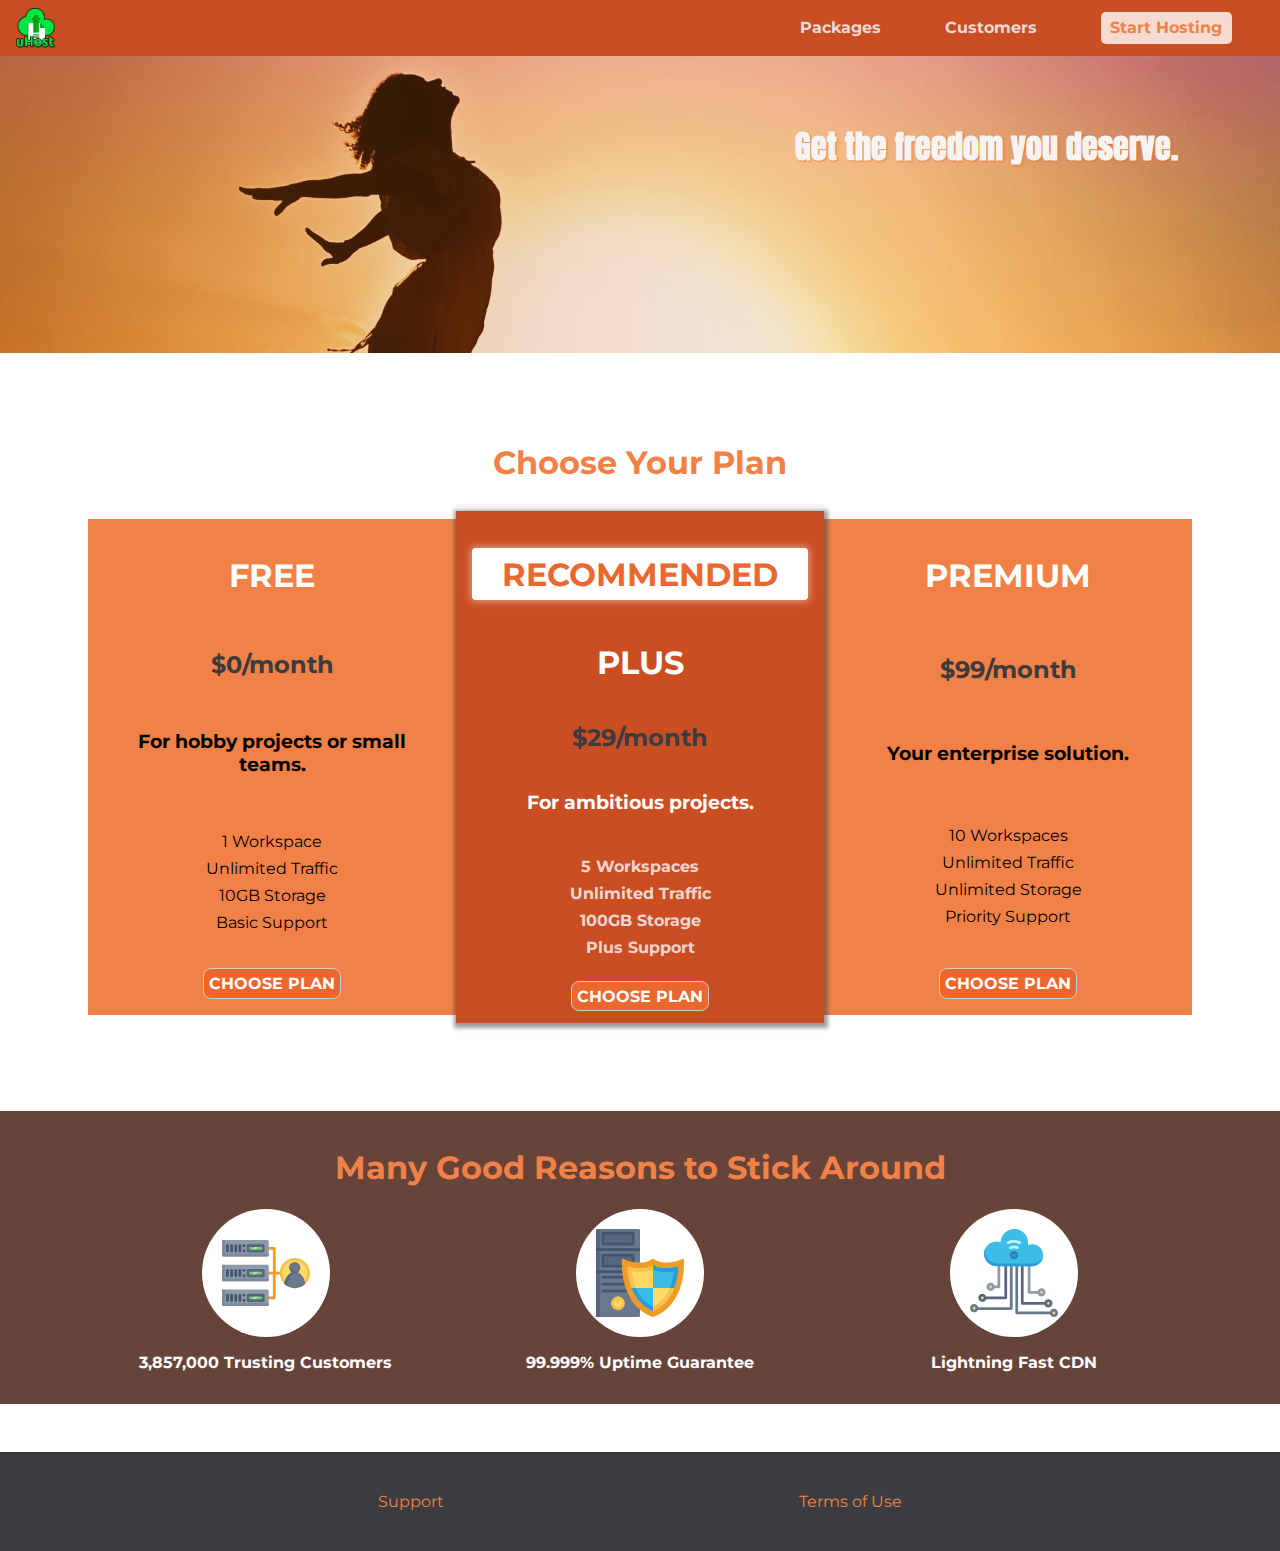
<file: index.html>
<!DOCTYPE html>
<html lang="en">
  <head>
    <meta charset="UTF-8" />
    <meta http-equiv="X-UA-Compatible" content="ie=edge" />
    <meta name="viewport" content="width=device-width, initial-scale=1.0" />
    <title>uHost</title>
    <link rel="shortcut icon" href="favicon.png" />
    <link rel="stylesheet" href="./shared.css" />
    <link rel="stylesheet" href="./main.css" />

    <link rel="preconnect" href="https://fonts.googleapis.com" />
    <link rel="preconnect" href="https://fonts.gstatic.com" crossorigin />
  </head>

  <body>
    <div class="backdrop"></div>
    <div class="modal">
      <h1 class="modal__title">Do you want to continue?</h1>
      <div class="modal__actions">
        <a href="start-hosting/index.html" class="modal__action">Yes!</a>
        <button class="modal__action modal__action--negative" type="button">
          No!
        </button>
      </div>
    </div>
    <header class="main-header">
      <div>
        <button class="toggle-button">
          <span class="toggle-button__bar"></span>
          <span class="toggle-button__bar"></span>
          <span class="toggle-button__bar"></span>
        </button>
        <a href="index.html" class="main-header__brand">
          <img src="./imgs/uhost-icon.png" alt="uhost logo" />
        </a>
      </div>
      <nav class="main-nav">
        <ul class="main-nav__items">
          <li class="main-nav__item">
            <a href="packages/index.html">Packages</a>
          </li>
          <li class="main-nav__item">
            <a href="customers/index.html">Customers</a>
          </li>
          <li class="main-nav__item main-nav__item--cta">
            <a href="start-hosting/index.html">Start Hosting</a>
          </li>
        </ul>
      </nav>
    </header>
    <!-- sidebar navigation -->
    <nav class="mobile-nav">
      <ul class="mobile-nav__items">
        <li class="mobile-nav__item">
          <a href="packages/index.html">Packages</a>
        </li>
        <li class="mobile-nav__item">
          <a href="customers/index.html">Customers</a>
        </li>
        <li class="mobile-nav__item mobile-nav__item--cta">
          <a href="start-hosting/index.html">Start Hosting</a>
        </li>
      </ul>
    </nav>
    <main>
      <section id="product-overview">
        <h1>Get the freedom you deserve.</h1>
      </section>
      <section id="plans">
        <h1 class="section-title">Choose Your Plan</h1>
        <div class="plan__list">
          <article class="plan">
            <h1 class="plan__title">FREE</h1>
            <h2 class="plan__price">$0/month</h2>
            <h3>For hobby projects or small teams.</h3>
            <ul class="plan__features">
              <li class="plan__feature">1 Workspace</li>
              <li class="plan__feature">Unlimited Traffic</li>
              <li class="plan__feature">10GB Storage</li>
              <li class="plan__feature">Basic Support</li>
            </ul>
            <div>
              <button class="button">CHOOSE PLAN</button>
            </div>
          </article>
          <article class="plan plan--highlighted">
            <h1 class="plan__annotation">RECOMMENDED</h1>
            <h1 class="plan__title">PLUS</h1>
            <h2 class="plan__price">$29/month</h2>
            <h3>For ambitious projects.</h3>
            <ul class="plan__features">
              <li class="plan__feature">5 Workspaces</li>
              <li class="plan__feature">Unlimited Traffic</li>
              <li class="plan__feature">100GB Storage</li>
              <li class="plan__feature">Plus Support</li>
            </ul>
            <div>
              <button class="button">CHOOSE PLAN</button>
            </div>
          </article>
          <article class="plan">
            <h1 class="plan__title">PREMIUM</h1>
            <h2 class="plan__price">$99/month</h2>
            <h3>Your enterprise solution.</h3>
            <ul class="plan__features">
              <li class="plan__feature">10 Workspaces</li>
              <li class="plan__feature">Unlimited Traffic</li>
              <li class="plan__feature">Unlimited Storage</li>
              <li class="plan__feature">Priority Support</li>
            </ul>
            <div>
              <button class="button">CHOOSE PLAN</button>
            </div>
          </article>
        </div>
      </section>
      <section id="key-features">
        <h1 class="section-title">Many Good Reasons to Stick Around</h1>
        <ul class="key-features__list">
          <li class="key-feature">
            <div class="key-feature__image">
              <svg viewBox="0 0 512 512">
                <path
                  style="fill: #f09b24"
                  d="M344,248h-32V112c0-4.418-3.582-8-8-8h-40c-4.418,0-8,3.582-8,8s3.582,8,8,8h32v128h-32  c-4.418,0-8,3.582-8,8s3.582,8,8,8h32v128h-32c-4.418,0-8,3.582-8,8s3.582,8,8,8h40c4.418,0,8-3.582,8-8V264h32c4.418,0,8-3.582,8-8  S348.418,248,344,248z"
                />
                <path
                  style="fill: #8e9aa9"
                  d="M264,64H8c-4.418,0-8,3.582-8,8v80c0,4.418,3.582,8,8,8h256c4.418,0,8-3.582,8-8V72  C272,67.582,268.418,64,264,64z"
                />
                <path
                  style="fill: #7c899b"
                  d="M24,144c-4.418,0-8-3.582-8-8V64H8c-4.418,0-8,3.582-8,8v80c0,4.418,3.582,8,8,8h256  c4.418,0,8-3.582,8-8v-8H24z"
                />
                <rect
                  x="152"
                  y="96"
                  style="fill: #b8e3a8"
                  width="88"
                  height="32"
                />
                <g>
                  <polygon
                    style="fill: #7ec97d"
                    points="152,96 152,128 166,128 198,96  "
                  />
                  <polygon
                    style="fill: #7ec97d"
                    points="220,96 188,128 240,128 240,96  "
                  />
                </g>
                <path
                  style="fill: #56677e"
                  d="M240,136h-88c-4.418,0-8-3.582-8-8V96c0-4.418,3.582-8,8-8h88c4.418,0,8,3.582,8,8v32  C248,132.418,244.418,136,240,136z M160,120h72v-16h-72V120z"
                />
                <g>
                  <path
                    style="fill: #435670"
                    d="M32,136c-4.418,0-8-3.582-8-8V96c0-4.418,3.582-8,8-8s8,3.582,8,8v32C40,132.418,36.418,136,32,136z   "
                  />
                  <path
                    style="fill: #435670"
                    d="M56,136c-4.418,0-8-3.582-8-8V96c0-4.418,3.582-8,8-8s8,3.582,8,8v32C64,132.418,60.418,136,56,136z   "
                  />
                  <path
                    style="fill: #435670"
                    d="M80,136c-4.418,0-8-3.582-8-8V96c0-4.418,3.582-8,8-8s8,3.582,8,8v32C88,132.418,84.418,136,80,136z   "
                  />
                  <path
                    style="fill: #435670"
                    d="M104,136c-4.418,0-8-3.582-8-8V96c0-4.418,3.582-8,8-8s8,3.582,8,8v32   C112,132.418,108.418,136,104,136z"
                  />
                  <path
                    style="fill: #435670"
                    d="M128,105c-4.418,0-8-3.582-8-8v-1c0-4.418,3.582-8,8-8s8,3.582,8,8v1   C136,101.418,132.418,105,128,105z"
                  />
                  <path
                    style="fill: #435670"
                    d="M128,136c-4.418,0-8-3.582-8-8v-1c0-4.418,3.582-8,8-8s8,3.582,8,8v1   C136,132.418,132.418,136,128,136z"
                  />
                </g>
                <path
                  style="fill: #8e9aa9"
                  d="M264,208H8c-4.418,0-8,3.582-8,8v80c0,4.418,3.582,8,8,8h256c4.418,0,8-3.582,8-8v-80  C272,211.582,268.418,208,264,208z"
                />
                <path
                  style="fill: #7c899b"
                  d="M24,288c-4.418,0-8-3.582-8-8v-72H8c-4.418,0-8,3.582-8,8v80c0,4.418,3.582,8,8,8h256  c4.418,0,8-3.582,8-8v-8H24z"
                />
                <rect
                  x="152"
                  y="240"
                  style="fill: #b8e3a8"
                  width="88"
                  height="32"
                />
                <g>
                  <polygon
                    style="fill: #7ec97d"
                    points="152,240 152,272 166,272 198,240  "
                  />
                  <polygon
                    style="fill: #7ec97d"
                    points="220,240 188,272 240,272 240,240  "
                  />
                </g>
                <path
                  style="fill: #56677e"
                  d="M240,280h-88c-4.418,0-8-3.582-8-8v-32c0-4.418,3.582-8,8-8h88c4.418,0,8,3.582,8,8v32  C248,276.418,244.418,280,240,280z M160,264h72v-16h-72V264z"
                />
                <g>
                  <path
                    style="fill: #435670"
                    d="M32,280c-4.418,0-8-3.582-8-8v-32c0-4.418,3.582-8,8-8s8,3.582,8,8v32C40,276.418,36.418,280,32,280   z"
                  />
                  <path
                    style="fill: #435670"
                    d="M56,280c-4.418,0-8-3.582-8-8v-32c0-4.418,3.582-8,8-8s8,3.582,8,8v32C64,276.418,60.418,280,56,280   z"
                  />
                  <path
                    style="fill: #435670"
                    d="M80,280c-4.418,0-8-3.582-8-8v-32c0-4.418,3.582-8,8-8s8,3.582,8,8v32C88,276.418,84.418,280,80,280   z"
                  />
                  <path
                    style="fill: #435670"
                    d="M104,280c-4.418,0-8-3.582-8-8v-32c0-4.418,3.582-8,8-8s8,3.582,8,8v32   C112,276.418,108.418,280,104,280z"
                  />
                  <path
                    style="fill: #435670"
                    d="M128,249c-4.418,0-8-3.582-8-8v-1c0-4.418,3.582-8,8-8s8,3.582,8,8v1   C136,245.418,132.418,249,128,249z"
                  />
                  <path
                    style="fill: #435670"
                    d="M128,280c-4.418,0-8-3.582-8-8v-1c0-4.418,3.582-8,8-8s8,3.582,8,8v1   C136,276.418,132.418,280,128,280z"
                  />
                </g>
                <path
                  style="fill: #8e9aa9"
                  d="M264,352H8c-4.418,0-8,3.582-8,8v80c0,4.418,3.582,8,8,8h256c4.418,0,8-3.582,8-8v-80  C272,355.582,268.418,352,264,352z"
                />
                <path
                  style="fill: #7c899b"
                  d="M24,432c-4.418,0-8-3.582-8-8v-72H8c-4.418,0-8,3.582-8,8v80c0,4.418,3.582,8,8,8h256  c4.418,0,8-3.582,8-8v-8H24z"
                />
                <rect
                  x="152"
                  y="384"
                  style="fill: #b8e3a8"
                  width="88"
                  height="32"
                />
                <g>
                  <polygon
                    style="fill: #7ec97d"
                    points="152,384 152,416 166,416 198,384  "
                  />
                  <polygon
                    style="fill: #7ec97d"
                    points="220,384 188,416 240,416 240,384  "
                  />
                </g>
                <path
                  style="fill: #56677e"
                  d="M240,424h-88c-4.418,0-8-3.582-8-8v-32c0-4.418,3.582-8,8-8h88c4.418,0,8,3.582,8,8v32  C248,420.418,244.418,424,240,424z M160,408h72v-16h-72V408z"
                />
                <g>
                  <path
                    style="fill: #435670"
                    d="M32,424c-4.418,0-8-3.582-8-8v-32c0-4.418,3.582-8,8-8s8,3.582,8,8v32C40,420.418,36.418,424,32,424   z"
                  />
                  <path
                    style="fill: #435670"
                    d="M56,424c-4.418,0-8-3.582-8-8v-32c0-4.418,3.582-8,8-8s8,3.582,8,8v32C64,420.418,60.418,424,56,424   z"
                  />
                  <path
                    style="fill: #435670"
                    d="M80,424c-4.418,0-8-3.582-8-8v-32c0-4.418,3.582-8,8-8s8,3.582,8,8v32C88,420.418,84.418,424,80,424   z"
                  />
                  <path
                    style="fill: #435670"
                    d="M104,424c-4.418,0-8-3.582-8-8v-32c0-4.418,3.582-8,8-8s8,3.582,8,8v32   C112,420.418,108.418,424,104,424z"
                  />
                  <path
                    style="fill: #435670"
                    d="M128,393c-4.418,0-8-3.582-8-8v-1c0-4.418,3.582-8,8-8s8,3.582,8,8v1   C136,389.418,132.418,393,128,393z"
                  />
                  <path
                    style="fill: #435670"
                    d="M128,424c-4.418,0-8-3.582-8-8v-1c0-4.418,3.582-8,8-8s8,3.582,8,8v1   C136,420.418,132.418,424,128,424z"
                  />
                </g>
                <path
                  style="fill: #f7c14d"
                  d="M424,168c-48.523,0-88,39.477-88,88s39.477,88,88,88s88-39.477,88-88S472.523,168,424,168z"
                />
                <path
                  style="fill: #ffdb66"
                  d="M424,184c-39.701,0-72,32.299-72,72s32.299,72,72,72s72-32.299,72-72S463.701,184,424,184z"
                />
                <path
                  style="fill: #69788d"
                  d="M484.893,314.16C476.393,274.588,451.922,248,424,248s-52.393,26.588-60.893,66.16  c-0.605,2.82,0.354,5.749,2.511,7.664C381.731,336.124,402.465,344,424,344s42.269-7.876,58.381-22.176  C484.539,319.909,485.498,316.98,484.893,314.16z"
                />
                <path
                  style="fill: #56677e"
                  d="M434.053,249.171C430.768,248.403,427.411,248,424,248c-27.922,0-52.393,26.588-60.893,66.16  c-0.605,2.82,0.354,5.749,2.511,7.664c3.383,3.002,6.979,5.703,10.734,8.125C384.904,286.243,407.373,255.378,434.053,249.171z"
                />
                <path
                  style="fill: #69788d"
                  d="M424,192c-17.645,0-32,14.355-32,32s14.355,32,32,32s32-14.355,32-32S441.645,192,424,192z"
                />
                <path
                  style="fill: #56677e"
                  d="M432,248c-17.645,0-32-14.355-32-32c0-6.783,2.128-13.076,5.742-18.258  C397.444,203.53,392,213.138,392,224c0,17.645,14.355,32,32,32c10.862,0,20.471-5.444,26.258-13.742  C445.076,245.872,438.783,248,432,248z"
                />
              </svg>
            </div>
            <p class="key-feature__description">3,857,000 Trusting Customers</p>
          </li>
          <li class="key-feature">
            <div class="key-feature__image">
              <svg viewBox="0 0 512 512">
                <path
                  style="fill: #69788d"
                  d="M248,0H8C3.582,0,0,3.582,0,8v496c0,4.418,3.582,8,8,8h240c4.418,0,8-3.582,8-8V8  C256,3.582,252.418,0,248,0z"
                />
                <path
                  style="fill: #56677e"
                  d="M24,504V8c0-4.418,3.582-8,8-8H8C3.582,0,0,3.582,0,8v496c0,4.418,3.582,8,8,8h24  C27.582,512,24,508.418,24,504z"
                />
                <g>
                  <rect
                    x="0"
                    y="112"
                    style="fill: #435670"
                    width="256"
                    height="16"
                  />
                  <rect
                    x="0"
                    y="240"
                    style="fill: #435670"
                    width="256"
                    height="16"
                  />
                </g>
                <path
                  style="fill: #f7c14d"
                  d="M128,392c-22.056,0-40,17.944-40,40s17.944,40,40,40s40-17.944,40-40S150.056,392,128,392z"
                />
                <path
                  style="fill: #ffdb66"
                  d="M128,408c-13.233,0-24,10.767-24,24s10.767,24,24,24s24-10.767,24-24S141.233,408,128,408z"
                />
                <path
                  style="fill: #f7c14d"
                  d="M128,392c-2.739,0-5.414,0.278-8,0.805V424c0,4.418,3.582,8,8,8c4.418,0,8-3.582,8-8v-31.195  C133.414,392.278,130.739,392,128,392z"
                />
                <g>
                  <path
                    style="fill: #435670"
                    d="M216,288H40c-4.418,0-8-3.582-8-8s3.582-8,8-8h176c4.418,0,8,3.582,8,8S220.418,288,216,288z"
                  />
                  <path
                    style="fill: #435670"
                    d="M216,328H40c-4.418,0-8-3.582-8-8s3.582-8,8-8h176c4.418,0,8,3.582,8,8S220.418,328,216,328z"
                  />
                  <path
                    style="fill: #435670"
                    d="M216,368H40c-4.418,0-8-3.582-8-8s3.582-8,8-8h176c4.418,0,8,3.582,8,8S220.418,368,216,368z"
                  />
                  <path
                    style="fill: #435670"
                    d="M216,16H40c-4.418,0-8,3.582-8,8v64c0,4.418,3.582,8,8,8h176c4.418,0,8-3.582,8-8V24   C224,19.582,220.418,16,216,16z"
                  />
                </g>
                <rect
                  x="48"
                  y="32"
                  style="fill: #56677e"
                  width="160"
                  height="48"
                />
                <path
                  style="fill: #435670"
                  d="M216,144H40c-4.418,0-8,3.582-8,8v64c0,4.418,3.582,8,8,8h176c4.418,0,8-3.582,8-8v-64  C224,147.582,220.418,144,216,144z"
                />
                <rect
                  x="48"
                  y="160"
                  style="fill: #56677e"
                  width="160"
                  height="48"
                />
                <path
                  style="fill: #f09b24"
                  d="M511.747,180.237c-0.194-6.537-8.107-10.107-13.135-5.894c-5.6,4.693-42.904,21.282-98.514,21.282  c-33.45,0-64.625-20.999-64.929-21.206c-2.9-1.991-6.764-1.85-9.512,0.346c-2.677,2.135-27.201,20.86-63.793,20.86  c-55.607,0-92.914-16.589-98.515-21.282c-5.028-4.211-12.941-0.645-13.135,5.894c-1.634,54.834,4.655,105.941,18.693,151.903  c12.096,39.604,29.759,74.047,52.497,102.373c27.538,34.304,62.743,59.882,104.66,76.045c3.069,1.918,6.757,1.921,9.83,0  c41.917-16.163,77.122-41.741,104.66-76.045c22.738-28.326,40.401-62.77,52.497-102.373  C507.092,286.179,513.381,235.071,511.747,180.237z"
                />
                <path
                  style="fill: #f7c14d"
                  d="M476.21,221.226c-1.953-1.631-4.568-2.235-7.036-1.628c-21.686,5.327-44.926,8.028-69.075,8.028  c-25.926,0-49.633-8.975-64.955-16.504c-2.307-1.134-5.016-1.091-7.284,0.116c-14.059,7.477-36.919,16.388-65.994,16.388  c-24.153,0-47.394-2.701-69.075-8.028c-5.155-1.268-10.221,2.966-9.894,8.261c2.077,33.693,7.668,65.635,16.616,94.935  c22.774,74.565,66.139,126.334,128.888,153.868c2.032,0.891,4.397,0.891,6.43,0c61.777-27.107,104.716-78.876,127.62-153.868  c8.948-29.3,14.539-61.241,16.616-94.935C479.224,225.319,478.163,222.856,476.21,221.226z"
                />
                <path
                  style="fill: #ffdb66"
                  d="M331.609,451.727c-52.604-25.289-89.304-70.987-109.144-135.944  c-6.532-21.39-11.162-44.336-13.82-68.447c17.133,2.852,34.952,4.291,53.22,4.291c29.394,0,53.376-7.793,69.978-15.561  c17.44,7.736,41.656,15.561,68.256,15.561c18.267,0,36.085-1.439,53.219-4.291c-2.659,24.112-7.288,47.06-13.82,68.448  C419.545,381.108,383.27,426.805,331.609,451.727z"
                />
                <g>
                  <path
                    style="fill: #2c9dd4"
                    d="M479.066,227.858c0.157-2.539-0.903-5.002-2.856-6.633s-4.568-2.235-7.036-1.628   c-21.686,5.327-44.926,8.028-69.075,8.028c-25.926,0-49.633-8.975-64.955-16.504c-1.057-0.52-2.2-0.78-3.345-0.806l-0.072,133.351   h123.601c2.556-6.746,4.933-13.702,7.123-20.874C471.398,293.493,476.989,261.552,479.066,227.858z"
                  />
                  <path
                    style="fill: #2c9dd4"
                    d="M206.658,343.667c24.153,63.42,65.028,108.108,121.743,132.995c1.031,0.452,2.147,0.673,3.263,0.666   l0.063-133.661H206.658z"
                  />
                </g>
                <g>
                  <path
                    style="fill: #3cbde8"
                    d="M439.497,315.783c6.532-21.389,11.161-44.336,13.82-68.448c-17.134,2.852-34.952,4.291-53.219,4.291   c-26.6,0-50.815-7.824-68.256-15.561l-0.116,107.601h97.758C433.179,334.807,436.524,325.518,439.497,315.783z"
                  />
                  <path
                    style="fill: #3cbde8"
                    d="M232.523,343.667c21.144,50.298,54.363,86.56,99.087,108.06l0.117-108.06H232.523z"
                  />
                </g>
              </svg>
            </div>
            <p class="key-feature__description">99.999% Uptime Guarantee</p>
          </li>
          <li class="key-feature">
            <div class="key-feature__image">
              <svg viewBox="0 0 512 512">
                <path
                  style="fill: #8e9aa9"
                  d="M168,200c-4.418,0-8,3.582-8,8v120h-17.376c-3.302-9.311-12.194-16-22.624-16  c-13.234,0-24,10.767-24,24s10.766,24,24,24c10.429,0,19.321-6.689,22.624-16H168c4.418,0,8-3.582,8-8V208  C176,203.582,172.418,200,168,200z"
                />
                <path
                  style="fill: #ffdb66"
                  d="M120,328c-4.411,0-8,3.589-8,8s3.589,8,8,8s8-3.589,8-8S124.411,328,120,328z"
                />
                <path
                  style="fill: #56677e"
                  d="M208,200c-4.418,0-8,3.582-8,8v184H94.624C91.322,382.689,82.43,376,72,376  c-13.234,0-24,10.767-24,24s10.766,24,24,24c10.429,0,19.321-6.689,22.624-16H208c4.418,0,8-3.582,8-8V208  C216,203.582,212.418,200,208,200z"
                />
                <path
                  style="fill: #ffdb66"
                  d="M72,392c-4.411,0-8,3.589-8,8s3.589,8,8,8s8-3.589,8-8S76.411,392,72,392z"
                />
                <path
                  style="fill: #69788d"
                  d="M240,208c-4.418,0-8,3.582-8,8v239H47.24c-2.671-10.34-12.078-18-23.24-18c-13.234,0-24,10.767-24,24  s10.766,24,24,24c9.666,0,18.009-5.747,21.809-14H240c4.418,0,8-3.582,8-8V216C248,211.582,244.418,208,240,208z"
                />
                <path
                  style="fill: #ffdb66"
                  d="M24,453c-4.411,0-8,3.589-8,8s3.589,8,8,8s8-3.589,8-8S28.411,453,24,453z"
                />
                <path
                  style="fill: #69788d"
                  d="M488,464c-10.429,0-19.321,6.689-22.624,16H280V208c0-4.418-3.582-8-8-8s-8,3.582-8,8v280  c0,4.418,3.582,8,8,8h193.376c3.302,9.311,12.194,16,22.624,16c13.234,0,24-10.767,24-24S501.234,464,488,464z"
                />
                <path
                  style="fill: #ffdb66"
                  d="M488,480c-4.411,0-8,3.589-8,8s3.589,8,8,8s8-3.589,8-8S492.411,480,488,480z"
                />
                <path
                  style="fill: #56677e"
                  d="M456,408c-10.429,0-19.321,6.689-22.624,16H312V208c0-4.418-3.582-8-8-8s-8,3.582-8,8v224  c0,4.418,3.582,8,8,8h129.376c3.302,9.311,12.194,16,22.624,16c13.234,0,24-10.767,24-24S469.234,408,456,408z"
                />
                <path
                  style="fill: #ffdb66"
                  d="M456,424c-4.411,0-8,3.589-8,8s3.589,8,8,8s8-3.589,8-8S460.411,424,456,424z"
                />
                <path
                  style="fill: #8e9aa9"
                  d="M416,344c-10.429,0-19.321,6.689-22.624,16H352V208c0-4.418-3.582-8-8-8s-8,3.582-8,8v160  c0,4.418,3.582,8,8,8h49.376c3.302,9.311,12.194,16,22.624,16c13.234,0,24-10.767,24-24S429.234,344,416,344z"
                />
                <path
                  style="fill: #ffdb66"
                  d="M416,360c-4.411,0-8,3.589-8,8s3.589,8,8,8s8-3.589,8-8S420.411,360,416,360z"
                />
                <path
                  style="fill: #3cbde8"
                  d="M362,88c-8.741,0-17.231,1.751-25.06,5.085C337.646,88.797,338,84.43,338,80  c0-44.112-35.888-80-80-80c-42.823,0-77.895,33.816-79.909,76.149C170.393,73.415,162.244,72,154,72c-39.701,0-72,32.299-72,72  s32.299,72,72,72h208c35.29,0,64-28.71,64-64S397.29,88,362,88z"
                />
                <path
                  style="fill: #2c9dd4"
                  d="M368,200H160c-39.701,0-72-32.299-72-72c0-5.863,0.721-11.559,2.05-17.019  C84.918,120.88,82,132.102,82,144c0,39.701,32.299,72,72,72h208c30.389,0,55.88-21.296,62.379-49.743  C413.565,186.327,392.352,200,368,200z"
                />
                <path
                  style="fill: #2a7db5"
                  d="M256,128c-13.234,0-24,10.767-24,24s10.766,24,24,24c13.233,0,24-10.767,24-24S269.233,128,256,128z"
                />
                <path
                  style="fill: #2c9dd4"
                  d="M256,144c-4.411,0-8,3.589-8,8s3.589,8,8,8c4.411,0,8-3.589,8-8S260.411,144,256,144z"
                />
                <g>
                  <path
                    style="fill: #c5f1fa"
                    d="M221.755,87.695c-2.994,0-5.864-1.688-7.233-4.572c-1.894-3.991-0.194-8.763,3.798-10.657   C230.157,66.849,242.834,64,256,64c13.166,0,25.844,2.849,37.68,8.466c3.992,1.895,5.692,6.666,3.798,10.657   s-6.666,5.692-10.657,3.798C277.144,82.328,266.774,80,256,80c-10.774,0-21.144,2.328-30.821,6.921   C224.072,87.446,222.904,87.695,221.755,87.695z"
                  />
                  <path
                    style="fill: #c5f1fa"
                    d="M276.545,116.618c-1.148,0-2.316-0.249-3.424-0.774C267.745,113.293,261.985,112,256,112   c-5.985,0-11.745,1.293-17.121,3.844c-3.991,1.895-8.763,0.192-10.657-3.798c-1.894-3.992-0.193-8.764,3.798-10.657   C239.557,97.813,247.625,96,256,96c8.376,0,16.444,1.813,23.98,5.389c3.991,1.894,5.692,6.665,3.798,10.657   C282.41,114.93,279.539,116.618,276.545,116.618z"
                  />
                </g>
              </svg>
            </div>
            <p class="key-feature__description">Lightning Fast CDN</p>
          </li>
        </ul>
      </section>
    </main>
    <footer class="main-footer">
      <nav>
        <ul class="main-footer__links">
          <li class="main-footer__link">
            <a href="#">Support</a>
          </li>
          <li class="main-footer__link">
            <a href="#">Terms of Use</a>
          </li>
        </ul>
      </nav>
    </footer>
    <script src="utils.js"></script>
  </body>
</html>
</file>
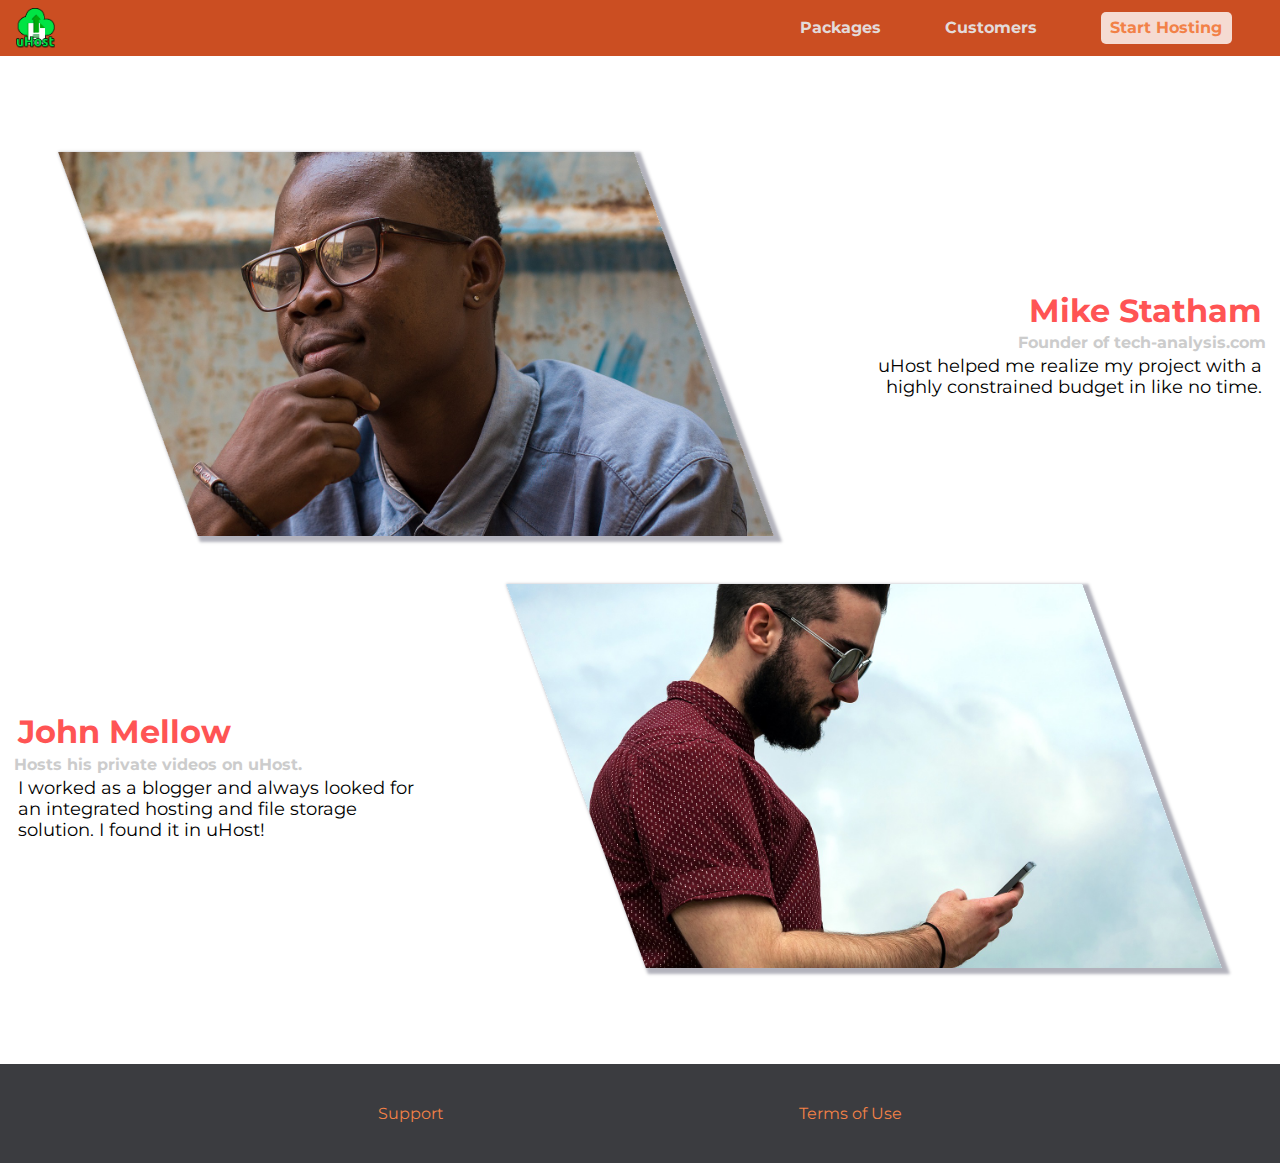
<file: customers/index.html>
<!DOCTYPE html>
<html lang="en">
  <head>
    <meta charset="UTF-8" />
    <meta name="viewport" content="width=device-width, initial-scale=1.0" />
    <meta http-equiv="X-UA-Compatible" content="ie=edge" />
    <meta name="viewport" content="width=device-width, initial-scale=1.0" />

    <title>uHost Customers</title>
    <link rel="shortcut icon" href="../favicon.png" />
    <link rel="stylesheet" href="../shared.css" />
    <link rel="stylesheet" href="customers.css" />
  </head>

  <body>
    <div class="backdrop"></div>
    <header class="main-header">
      <div>
        <button class="toggle-button">
          <span class="toggle-button__bar"></span>
          <span class="toggle-button__bar"></span>
          <span class="toggle-button__bar"></span>
        </button>
        <a href="../index.html" class="main-header__brand">
          <img src="../imgs/uhost-icon.png" alt="uhost logo" />
        </a>
      </div>
      <nav class="main-nav">
        <ul class="main-nav__items">
          <li class="main-nav__item">
            <a href="../packages/index.html">Packages</a>
          </li>
          <li class="main-nav__item">
            <a href="./index.html">Customers</a>
          </li>
          <li class="main-nav__item main-nav__item--cta">
            <a href="../start-hosting/index.html">Start Hosting</a>
          </li>
        </ul>
      </nav>
    </header>
    <nav class="mobile-nav">
      <ul class="mobile-nav__items">
        <li class="mobile-nav__item">
          <a href="packages/index.html">Packages</a>
        </li>
        <li class="mobile-nav__item">
          <a href="./index.html">Customers</a>
        </li>
        <li class="mobile-nav__item mobile-nav__item--cta">
          <a href="../start-hosting/index.html">Start Hosting</a>
        </li>
      </ul>
    </nav>
    <main>
      <div>
        <div class="testimonial" id="customer-1">
          <div class="testimonial__image-container">
            <img
              src="../imgs/customer-1.jpg"
              alt="Mike Statham - Customer"
              class="testimonial__image"
            />
          </div>
          <div class="testimonial__info">
            <h1 class="testimonial__name">Mike Statham</h1>
            <h2 class="testimonial__subtitle">
              Founder of
              <a href="tech-analysis.com">tech-analysis.com</a>
            </h2>
            <p class="testimonial__text">
              uHost helped me realize my project with a highly constrained
              budget in like no time.
            </p>
          </div>
        </div>
        <div class="testimonial" id="customer-2">
          <div class="testimonial__info">
            <h1 class="testimonial__name">John Mellow</h1>
            <h2 class="testimonial__subtitle">
              Hosts his private videos on uHost.
            </h2>
            <p class="testimonial__text">
              I worked as a blogger and always looked for an integrated hosting
              and file storage solution. I found it in uHost!
            </p>
          </div>
          <div class="testimonial__image-container">
            <img
              src="../imgs/customer-2.jpg"
              alt="John Mellow - Customer"
              class="testimonial__image"
            />
          </div>
        </div>
      </div>
    </main>
    <footer class="main-footer">
      <nav>
        <ul class="main-footer__links">
          <li class="main-footer__link">
            <a href="#">Support</a>
          </li>
          <li class="main-footer__link">
            <a href="#">Terms of Use</a>
          </li>
        </ul>
      </nav>
    </footer>
    <script src="../utils.js"></script>
  </body>
</html>
</file>
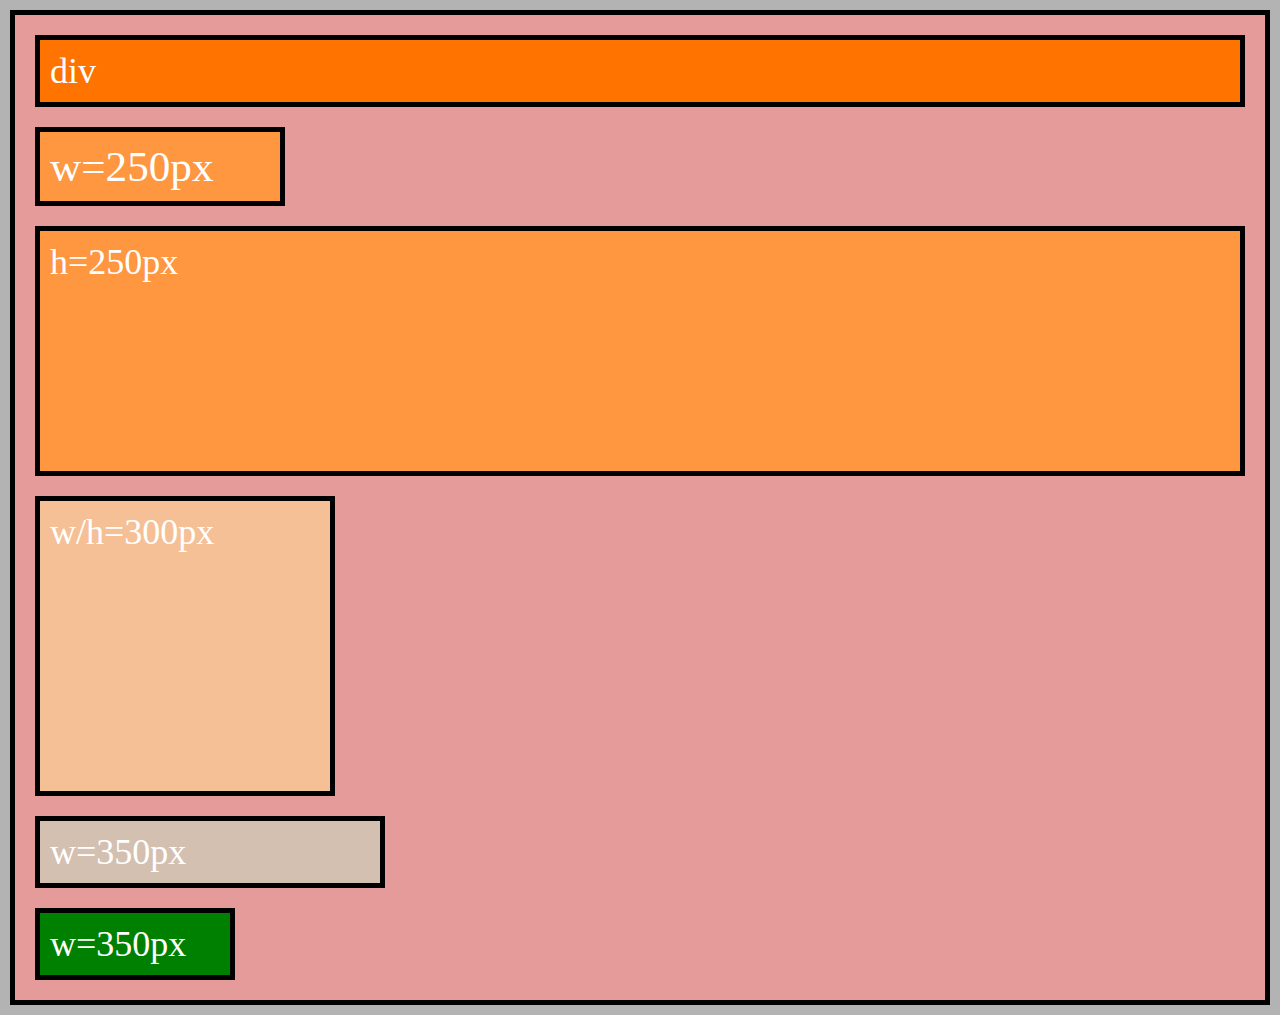
<file: flexbox-intro/index.html>
<!DOCTYPE html>
<html lang="en">
    <head>
        <meta charset="UTF-8">
        <meta http-equiv="X-UA-Compatible" content="ie=edge">
        <link rel="stylesheet" href="main.css">
        <title>Flexbox</title>
    </head>
    <body>
        <div class="flex-container">
            <div class="item-1">div</div>
            <div class="item-2">w=250px</div>
            <div class="item-3">h=250px</div>
            <div class="item-4">w/h=300px</div>
            <div class="item-5">w=350px</div>
            <div class="item-6">w=350px</div>
        </div>
    </body>
</html>
</file>
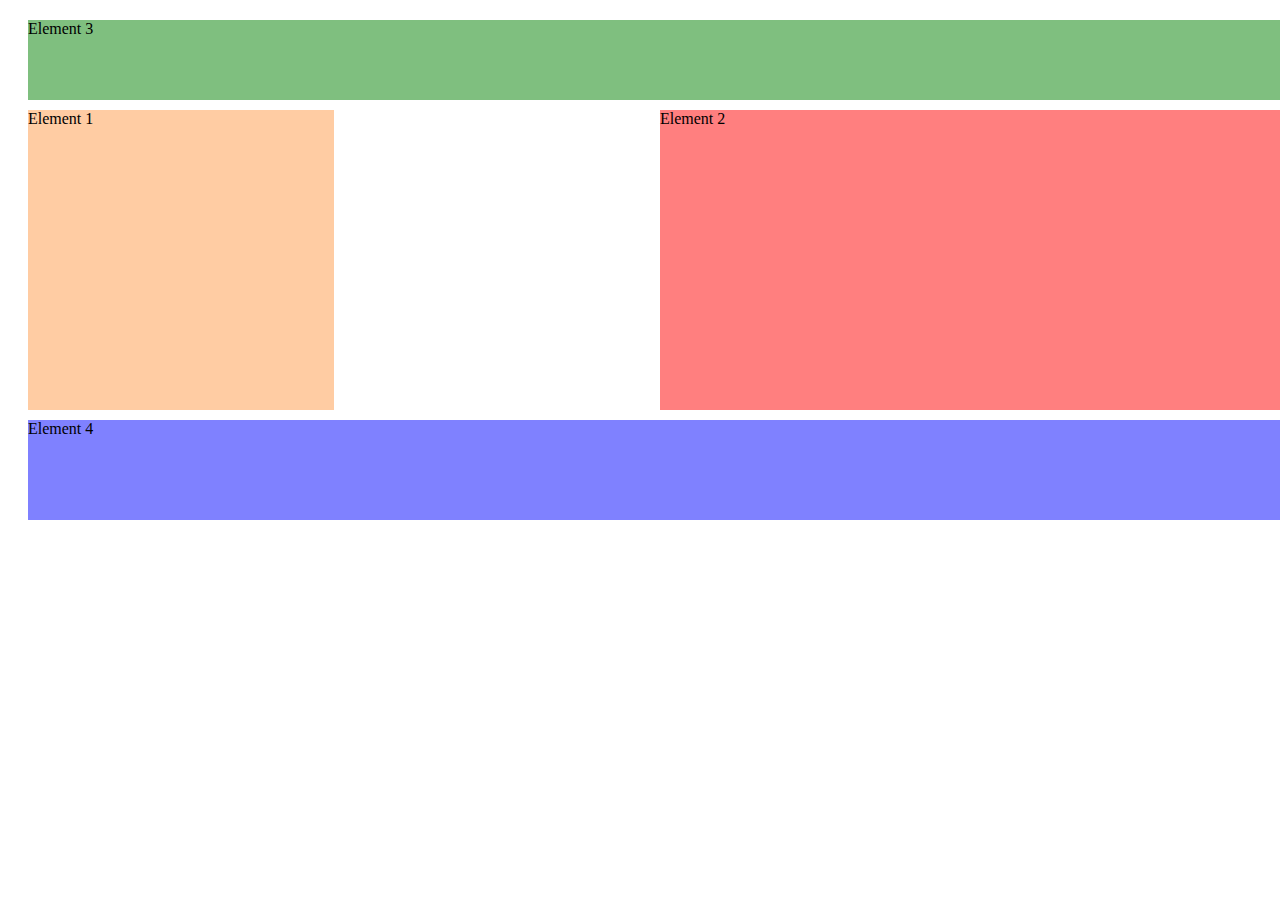
<file: grid-intro/index.html>
<!DOCTYPE html>
<html lang="en">
  <head>
    <meta charset="UTF-8" />
    <meta name="viewport" content="width=device-width, initial-scale=1.0" />
    <meta http-equiv="X-UA-Compatible" content="ie=edge" />
    <title>CSS Course</title>
    <link rel="stylesheet" href="main.css" />
  </head>
  <body>
    <div class="container">
      <div class="el1">Element 1</div>
      <div class="el2">Element 2</div>
      <div class="el3">Element 3</div>
      <div class="el4">Element 4</div>
    </div>
  </body>
</html>
</file>
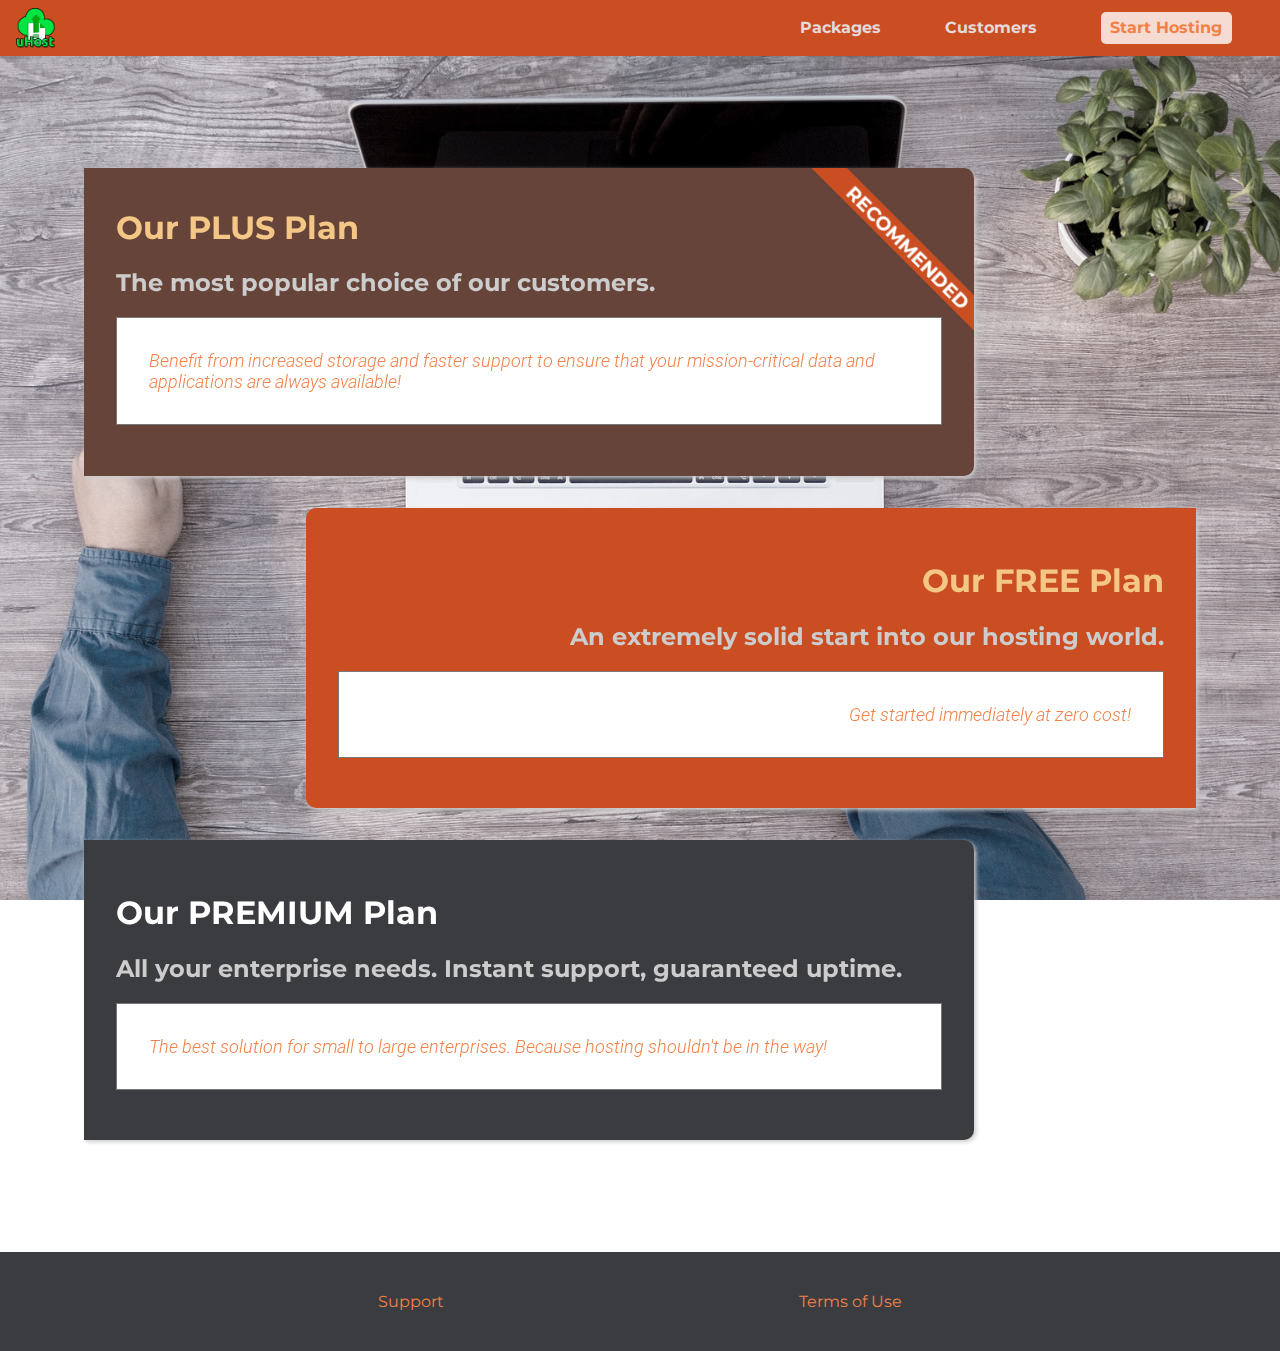
<file: packages/index.html>
<!DOCTYPE html>
<html lang="en">
  <head>
    <meta charset="UTF-8" />
    <meta http-equiv="X-UA-Compatible" content="ie=edge" />
    <meta name="viewport" content="width=device-width, initial-scale=1.0" />

    <title>uHost</title>
    <link rel="shortcut icon" href="../favicon.png" />
    <link rel="stylesheet" href="../shared.css" />
    <link rel="stylesheet" href="./packages.css" />
    <link rel="preconnect" href="https://fonts.googleapis.com" />
    <link rel="preconnect" href="https://fonts.gstatic.com" crossorigin />
  </head>

  <body>
    <div class="backdrop"></div>

    <div class="background"></div>

    <header class="main-header">
      <button class="toggle-button">
        <span class="toggle-button__bar"></span>
        <span class="toggle-button__bar"></span>
        <span class="toggle-button__bar"></span>
      </button>
      <a href="../index.html" class="main-header__brand">
        <img src="../imgs/uhost-icon.png" alt="uhost logo" />
      </a>
      <nav class="main-nav">
        <ul class="main-nav__items">
          <li class="main-nav__item">
            <a href="./index.html">Packages</a>
          </li>
          <li class="main-nav__item">
            <a href="../customers/index.html">Customers</a>
          </li>
          <li class="main-nav__item main-nav__item--cta">
            <a href="../start-hosting/index.html">Start Hosting</a>
          </li>
        </ul>
      </nav>
    </header>
    <nav class="mobile-nav">
      <ul class="mobile-nav__items">
        <li class="mobile-nav__item">
          <a href="packages/index.html">Packages</a>
        </li>
        <li class="mobile-nav__item">
          <a href="../customers/index.html">Customers</a>
        </li>
        <li class="mobile-nav__item mobile-nav__item--cta">
          <a href="start-hosting/index.html">Start Hosting</a>
        </li>
      </ul>
    </nav>
    <main>
      <section class="package" id="plus">
        <a href="#">
          <h1 class="package__title">Our PLUS Plan</h1>
          <h2 class="package__subtitle">
            The most popular choice of our customers.
          </h2>
          <h2 class="package__badge">RECOMMENDED</h2>
          <p class="package__info">
            Benefit from increased storage and faster support to ensure that
            your mission-critical data and applications are always available!
          </p>
        </a>
      </section>
      <section class="package" id="free">
        <a href="#">
          <h1 class="package__title">Our FREE Plan</h1>
          <h2 class="package__subtitle">
            An extremely solid start into our hosting world.
          </h2>
          <p class="package__info">Get started immediately at zero cost!</p>
        </a>
      </section>
      <div class="clear-fix"></div>
      <section class="package" id="premium">
        <a href="#">
          <h1 class="package__title">Our PREMIUM Plan</h1>
          <h2 class="package__subtitle">
            All your enterprise needs. Instant support, guaranteed uptime.
          </h2>
          <p class="package__info">
            The best solution for small to large enterprises. Because hosting
            shouldn't be in the way!
          </p>
        </a>
      </section>
    </main>
    <footer class="main-footer">
      <nav>
        <ul class="main-footer__links">
          <li class="main-footer__link">
            <a href="#">Support</a>
          </li>
          <li class="main-footer__link">
            <a href="#">Terms of Use</a>
          </li>
        </ul>
      </nav>
    </footer>
    <script src="../utils.js"></script>
  </body>
</html>
</file>
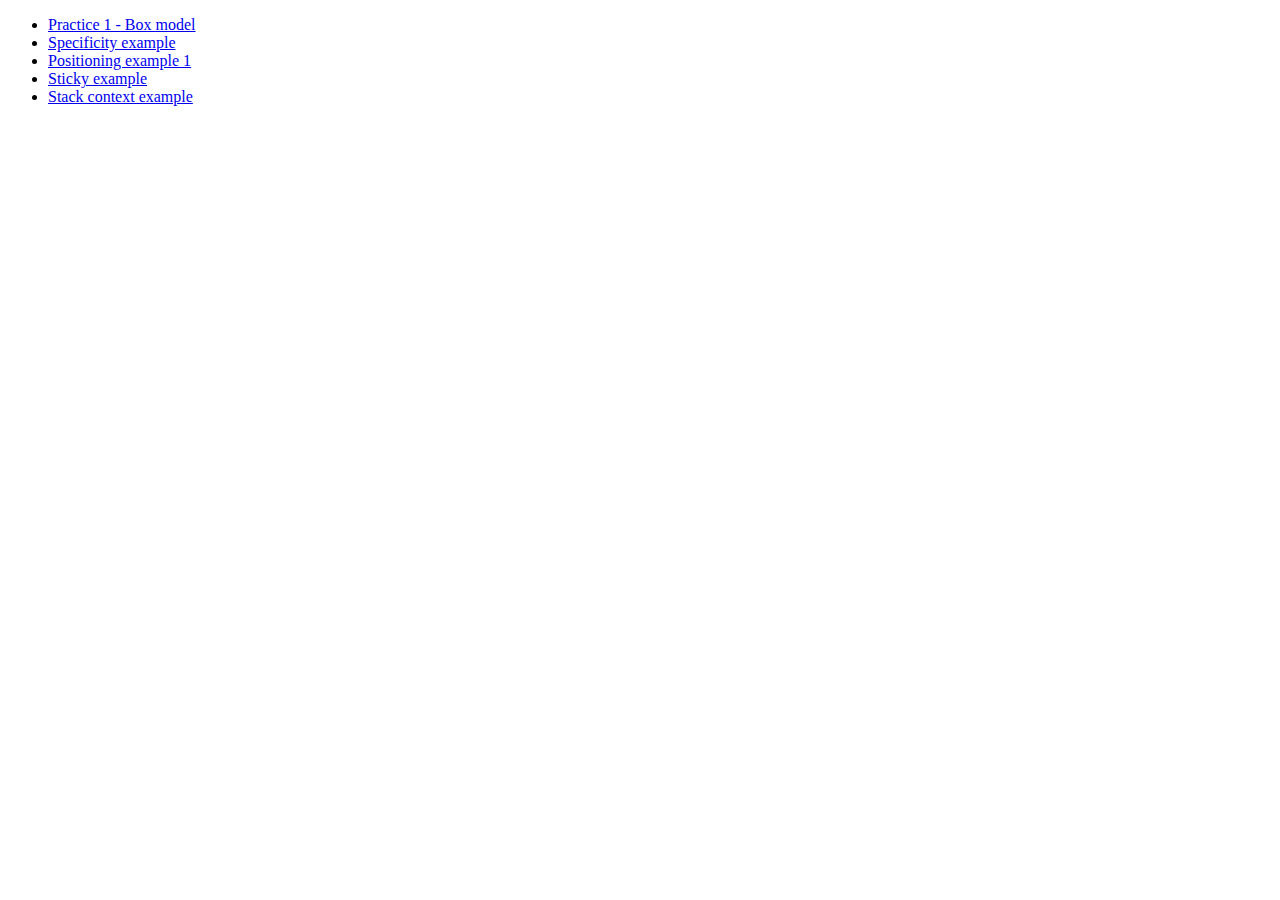
<file: practices/index.html>
<!DOCTYPE html>
<html lang="en">
  <head>
    <meta charset="UTF-8" />
    <meta http-equiv="X-UA-Compatible" content="IE=edge" />
    <meta name="viewport" content="width=device-width, initial-scale=1.0" />
    <title>Document</title>
  </head>
  <body>
    <ul>
      <li>
        <a href="./practice1/index.html"> Practice 1 - Box model </a>
      </li>
      <li>
        <a href="./practice2/index.html"> Specificity example </a>
      </li>
      <li>
        <a href="./posit-example-1/index.html">Positioning example 1</a>
      </li>
      <li>
        <a href="./sticky-practice/index.html"> Sticky example</a>
      </li>
      <li>
        <a href="./stack-context-example/index.html"> Stack context example</a>
      </li>
    </ul>
  </body>
</html>
</file>
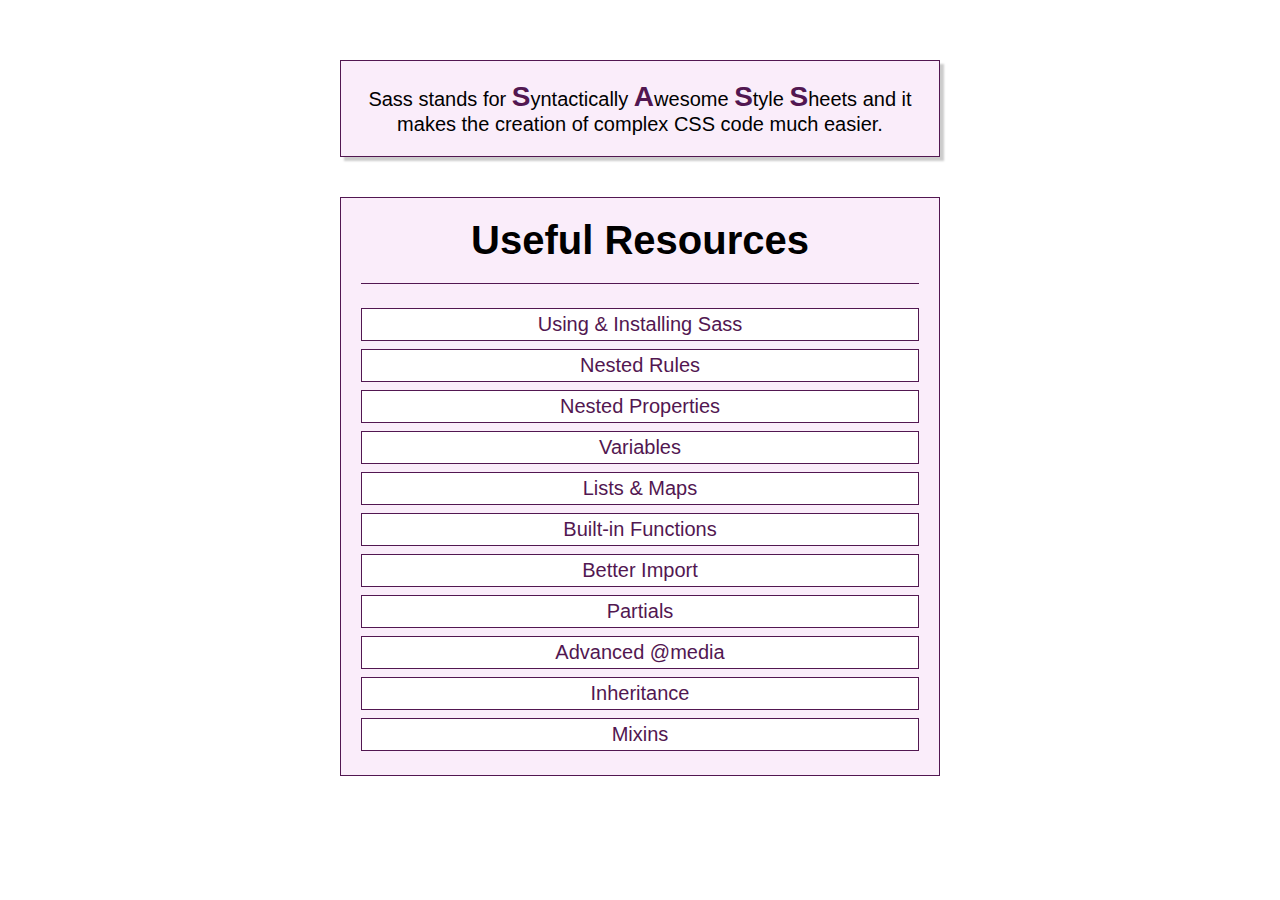
<file: sass-project/index.html>
<!DOCTYPE html>
<html lang="en">
  <head>
    <meta charset="UTF-8" />
    <meta name="viewport" content="width=device-width, initial-scale=1.0" />
    <meta http-equiv="X-UA-Compatible" content="ie=edge" />
    <title>CSS Course</title>
    <link rel="stylesheet" href="main.css" />
  </head>

  <body>
    <div class="container">
      <section class="sass-introduction">
        <p>
          Sass stands for <span class="char-highlight">S</span>yntactically
          <span class="char-highlight">A</span>wesome
          <span class="char-highlight">S</span>tyle
          <span class="char-highlight">S</span>heets and it makes the creation
          of complex CSS code much easier.
        </p>
      </section>
      <section class="sass-details">
        <header class="section-header">
          <h1>Useful Resources</h1>
        </header>
        <ul class="documentation-links">
          <li>
            <a
              class="documentation-link link-important"
              href="https://sass-lang.com/documentation/file.SASS_REFERENCE.html#using_sass"
              >Using &amp; Installing Sass</a
            >
          </li>
          <li>
            <a
              class="documentation-link"
              href="https://sass-lang.com/documentation/file.SASS_REFERENCE.html#nested_rules"
              >Nested Rules</a
            >
          </li>
          <li>
            <a
              class="documentation-link"
              href="https://sass-lang.com/documentation/file.SASS_REFERENCE.html#nested_properties"
              >Nested Properties</a
            >
          </li>
          <li>
            <a
              class="documentation-link"
              href="https://sass-lang.com/documentation/file.SASS_REFERENCE.html#variables_"
              >Variables</a
            >
          </li>
          <li>
            <a
              class="documentation-link"
              href="https://sass-lang.com/documentation/file.SASS_REFERENCE.html#lists"
              >Lists &amp; Maps</a
            >
          </li>
          <li>
            <a
              class="documentation-link"
              href="https://sass-lang.com/documentation/Sass/Script/Functions.html"
              >Built-in Functions</a
            >
          </li>
          <li>
            <a
              class="documentation-link"
              href="https://sass-lang.com/documentation/file.SASS_REFERENCE.html#import"
              >Better Import</a
            >
          </li>
          <li>
            <a
              class="documentation-link"
              href="https://sass-lang.com/documentation/file.SASS_REFERENCE.html#partials"
              >Partials</a
            >
          </li>
          <li>
            <a
              class="documentation-link"
              href="https://sass-lang.com/documentation/file.SASS_REFERENCE.html#media"
              >Advanced @media</a
            >
          </li>
          <li>
            <a
              class="documentation-link"
              href="https://sass-lang.com/documentation/file.SASS_REFERENCE.html#extend"
              >Inheritance</a
            >
          </li>
          <li>
            <a
              class="documentation-link"
              href="https://sass-lang.com/documentation/file.SASS_REFERENCE.html#defining_a_mixin"
              >Mixins</a
            >
          </li>
        </ul>
      </section>
    </div>
  </body>
</html>
</file>
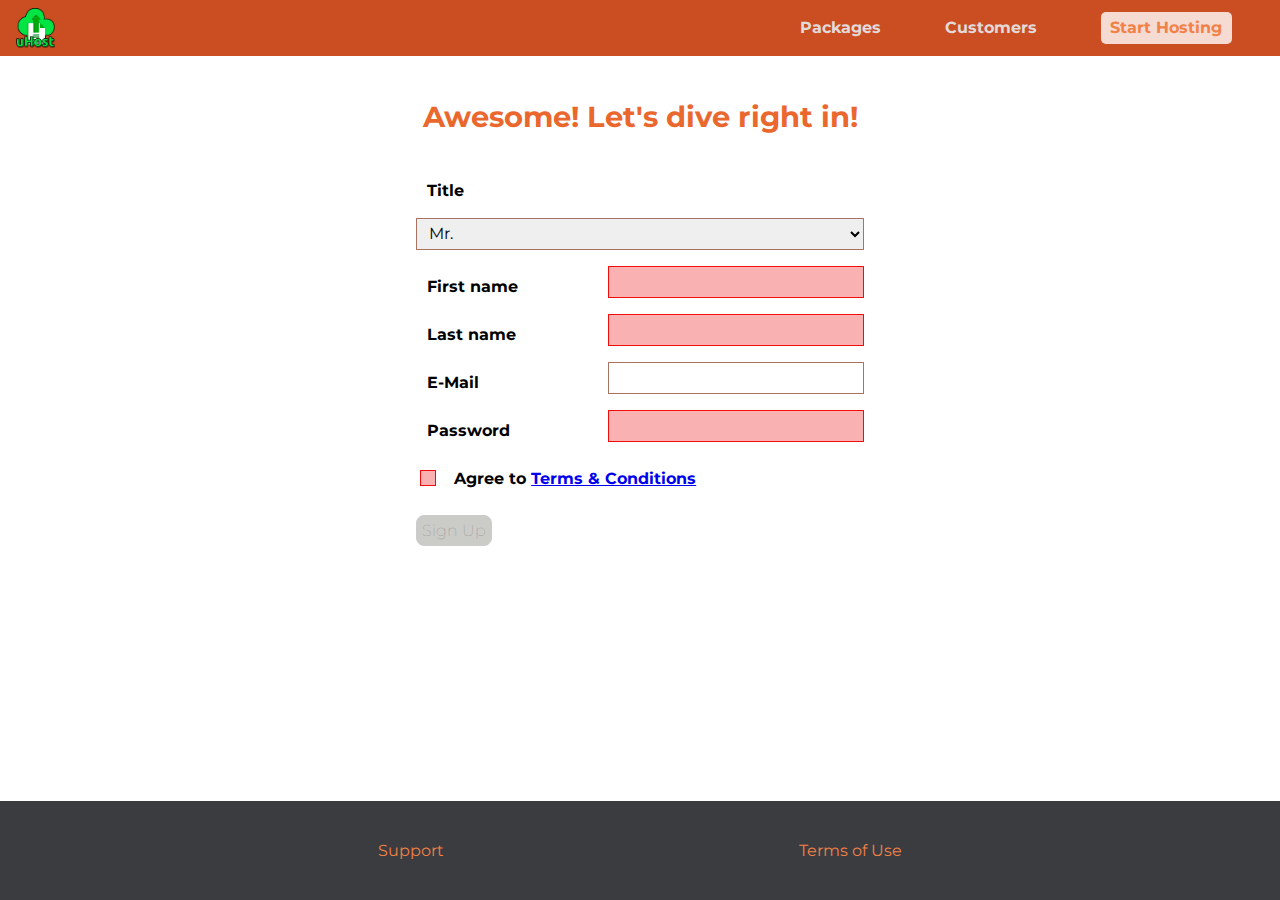
<file: start-hosting/index.html>
<!DOCTYPE html>
<head>
    <meta charset="UTF-8" />
    <meta http-equiv="X-UA-Compatible" content="ie=edge" />
    <meta name="viewport" content="width=device-width, initial-scale=1.0" />

    <title>uHost</title>
    <link rel="shortcut icon" href="../favicon.png" />
    <link rel="stylesheet" href="../shared.css" />
    <link rel="stylesheet" href="./start-hosting.css" />
    <link rel="preconnect" href="https://fonts.googleapis.com" />
    <link rel="preconnect" href="https://fonts.gstatic.com" crossorigin />
   
  </head>

  <body>
    <div class="backdrop"></div>

    <div class="background"></div>

    <header class="main-header">
      <button class="toggle-button">
        <span class="toggle-button__bar"></span>
        <span class="toggle-button__bar"></span>
        <span class="toggle-button__bar"></span>
      </button>
      <a href="../index.html" class="main-header__brand">
        <img src="../imgs/uhost-icon.png" alt="uhost logo" />
      </a>
      <nav class="main-nav">
        <ul class="main-nav__items">
          <li class="main-nav__item">
            <a href="./index.html">Packages</a>
          </li>
          <li class="main-nav__item">
            <a href="../customers/index.html">Customers</a>
          </li>
          <li class="main-nav__item main-nav__item--cta">
            <a href="../start-hosting/index.html">Start Hosting</a>
          </li>
        </ul>
      </nav>
    </header>
    <nav class="mobile-nav">
      <ul class="mobile-nav__items">
        <li class="mobile-nav__item">
          <a href="../packages/index.html">Packages</a>
        </li>
        <li class="mobile-nav__item">
          <a href="../customers/index.html">Customers</a>
        </li>
        <li class="mobile-nav__item mobile-nav__item--cta">
          <a href="./index.html">Start Hosting</a>
        </li>
      </ul>
    </nav>
    <main class="signup-page">
      <h1 class="signup-title">Awesome! Let's dive right in!</h1>
      <form action="index.html" class="signup-form">
        <label for="title">Title</label>
        <select id="title">
          <option value="mr">Mr.</option>
          <option value="ms">Ms.</option>
        </select>
        <label for="first-name">First name</label>
        <input type="text" id="first-name" required />
        <label for="last-name">Last name</label>
        <input type="text" id="last-name" required />
        <label for="email">E-Mail</label>
        <input type="email" id="email" />
        <label for="password">Password</label>
        <input type="password" id="password" required />
        <div class="signup-form__checkbox">
        <input type="checkbox" id="agree-terms" required />
        <label for="agree-terms"
          >Agree to
          <a href="#">Terms &amp; Conditions</a>
        </label>
        <button type="submit" class="button" disabled>Sign Up</button>
      </div>
      </form>
    </main>
    <footer class="main-footer">
      <nav>
        <ul class="main-footer__links">
          <li class="main-footer__link">
            <a href="#">Support</a>
          </li>
          <li class="main-footer__link">
            <a href="#">Terms of Use</a>
          </li>
        </ul>
      </nav>
    </footer>
    <script src="../utils.js"></script>
  </body>
</html>
</file>
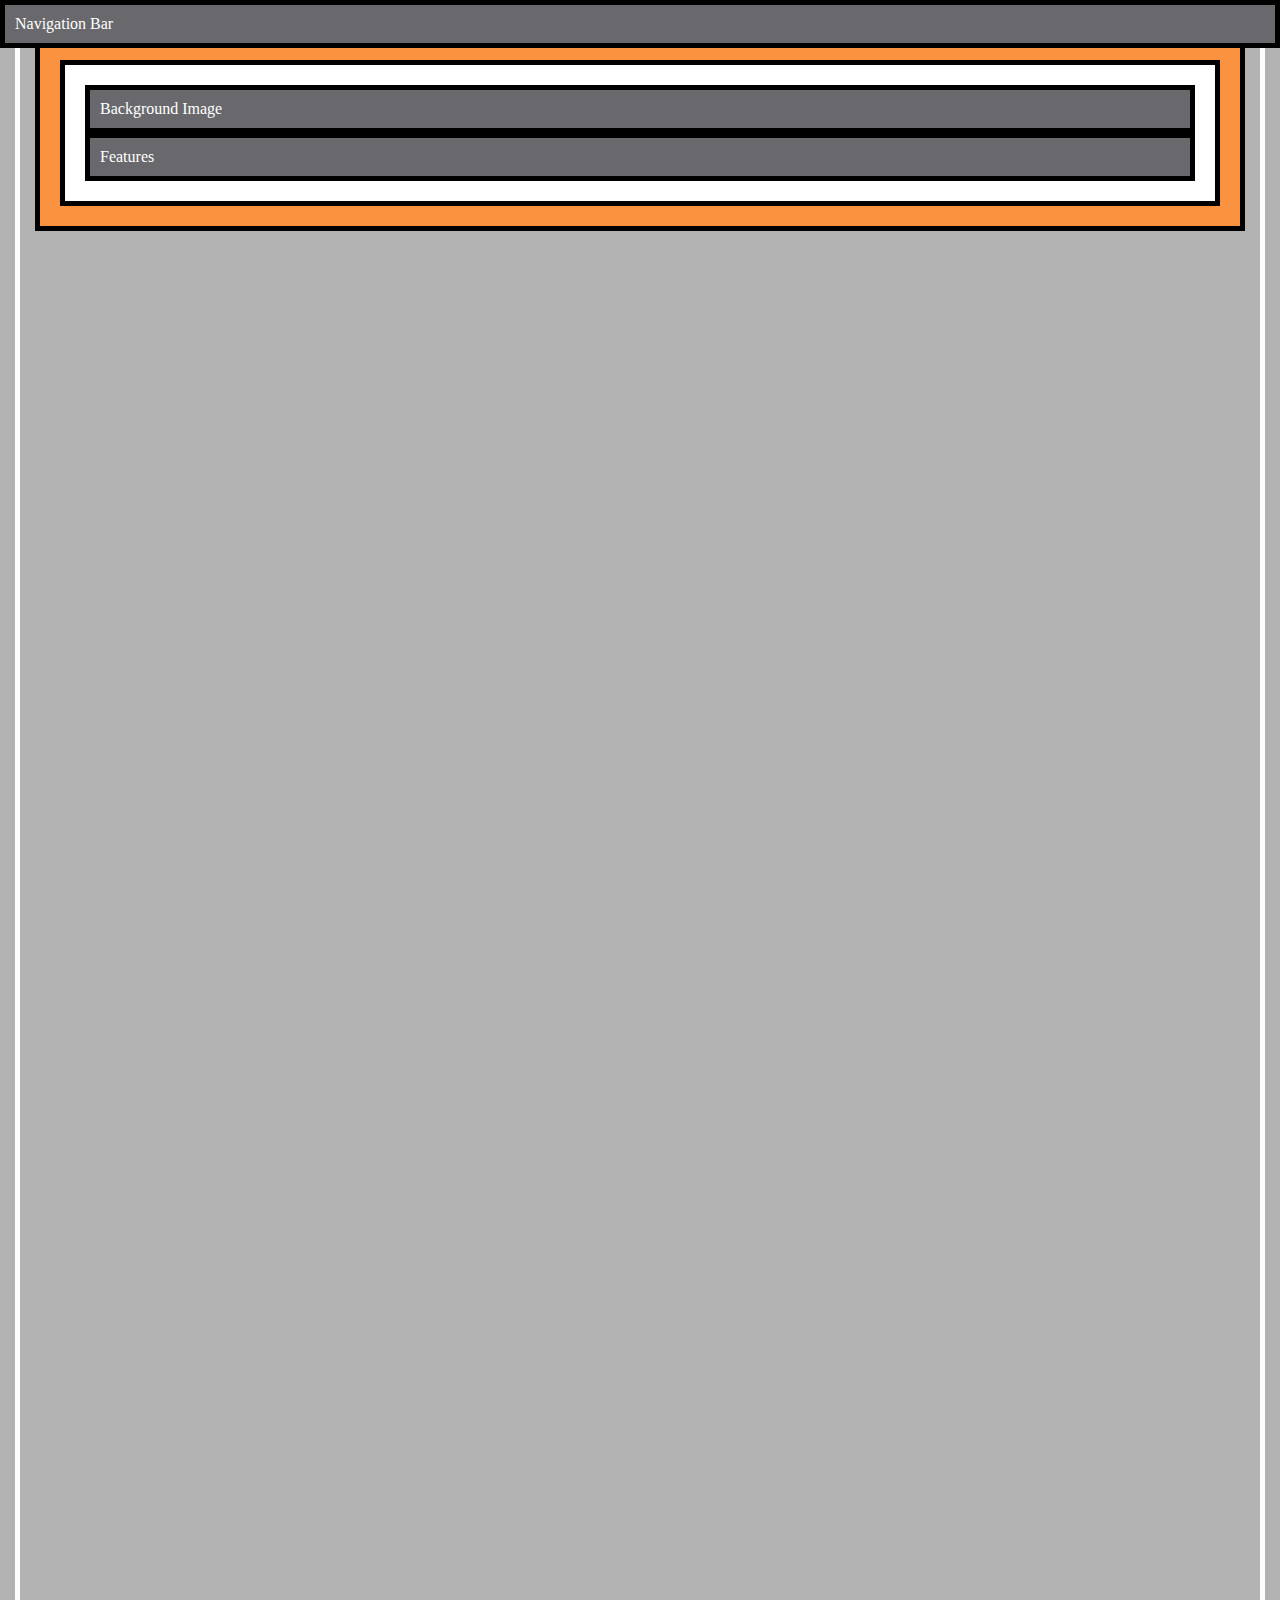
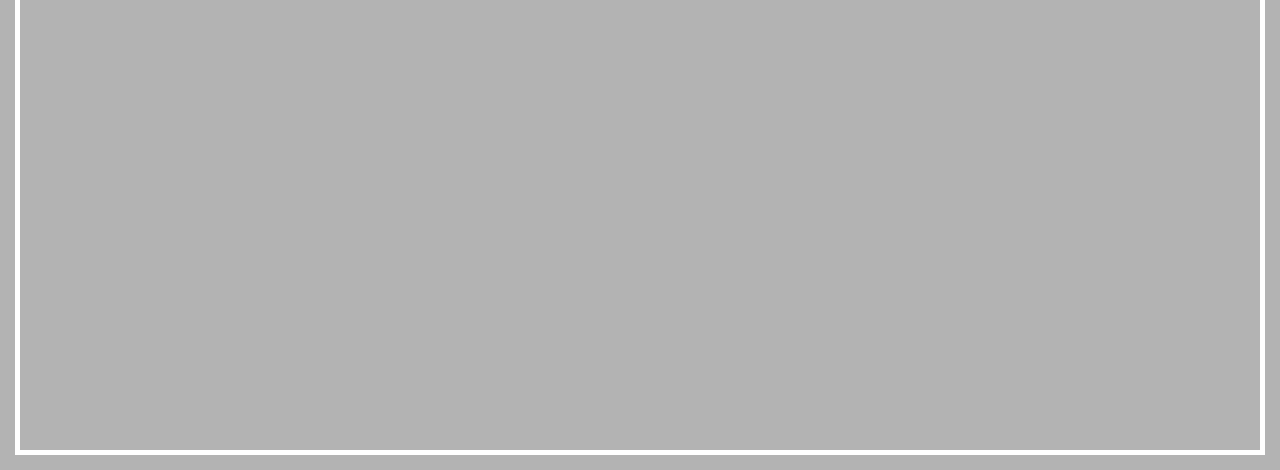
<file: practices/posit-example-1/index.html>
<!DOCTYPE html>
<html lang="en">
  <head>
    <meta charset="UTF-8" />
    <meta http-equiv="X-UA-Compatible" content="ie=edge" />
    <link rel="stylesheet" href="main.css" />
    <title>Position</title>
  </head>
  <body>
    <div class="parent">
      <div class="child-1">Navigation Bar</div>
      <div class="child-2">Background Image</div>
      <div class="child-3">Features</div>
    </div>
  </body>
</html>
</file>
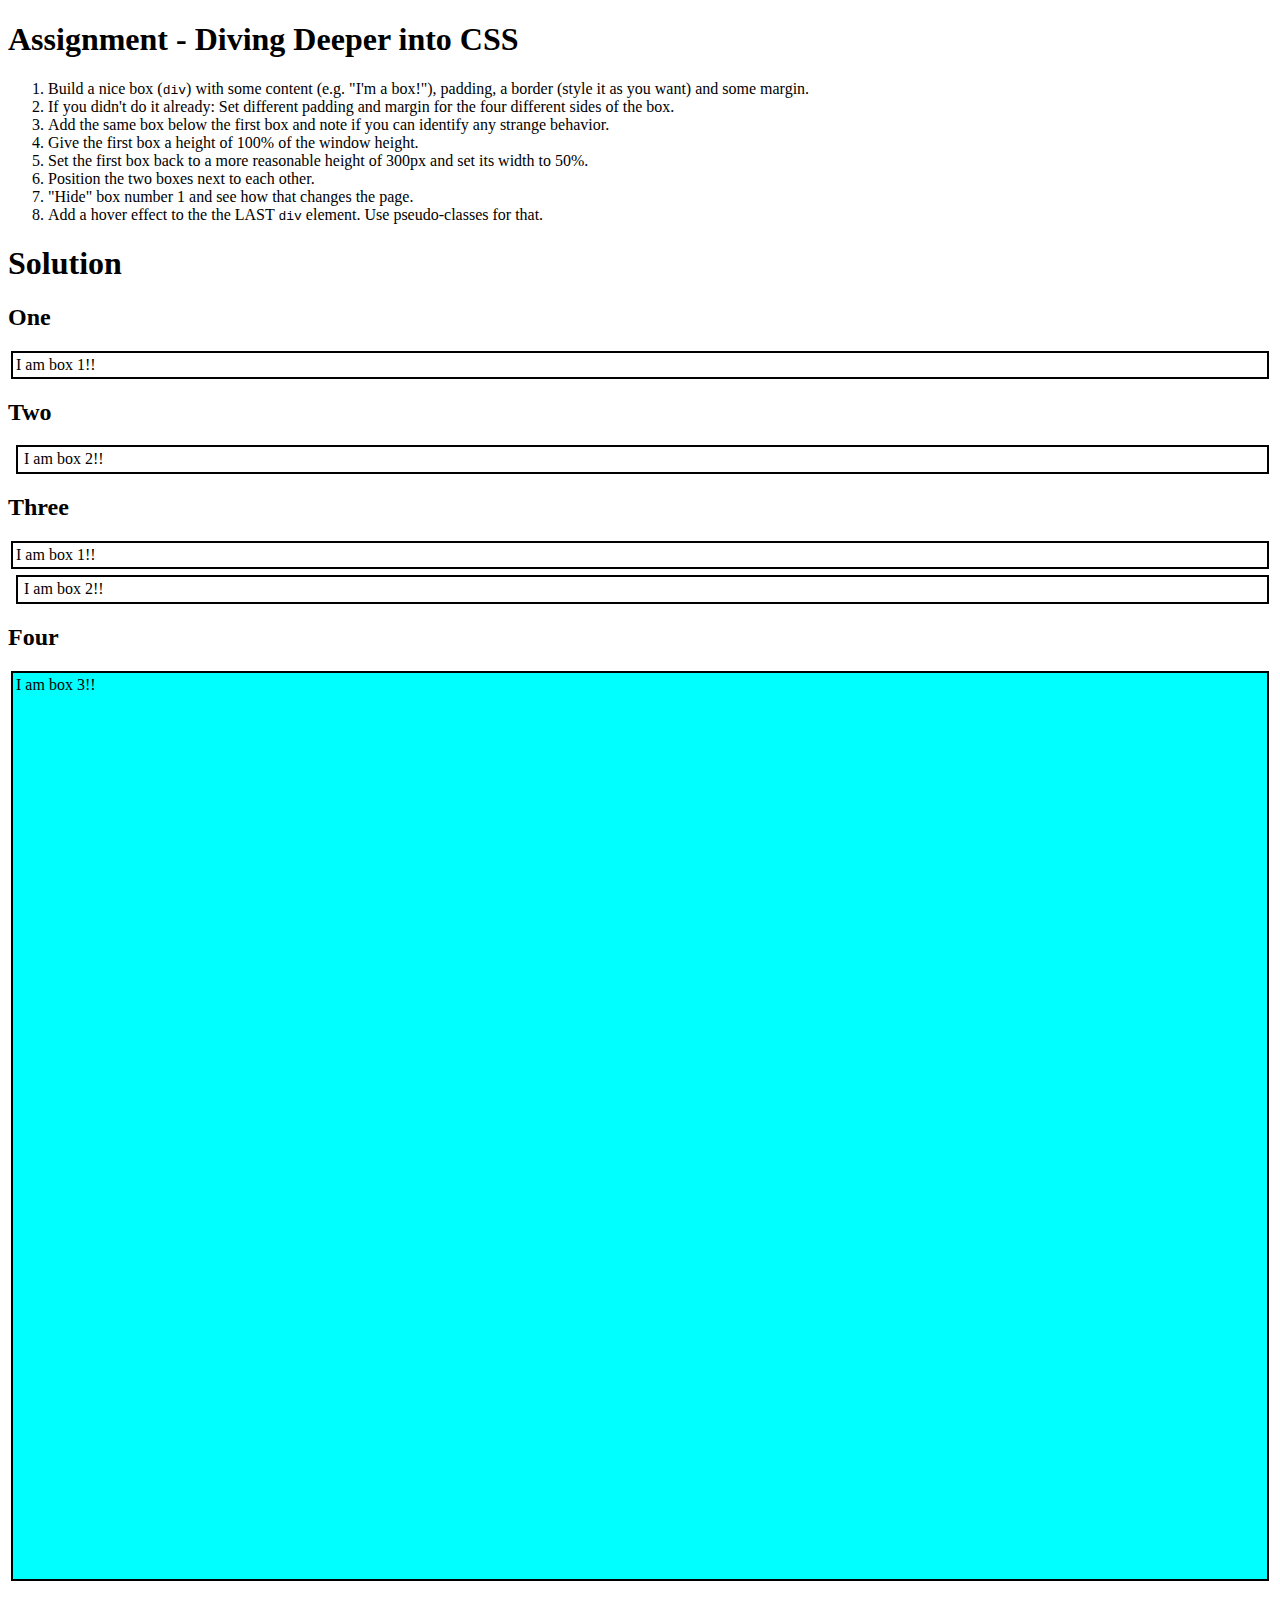
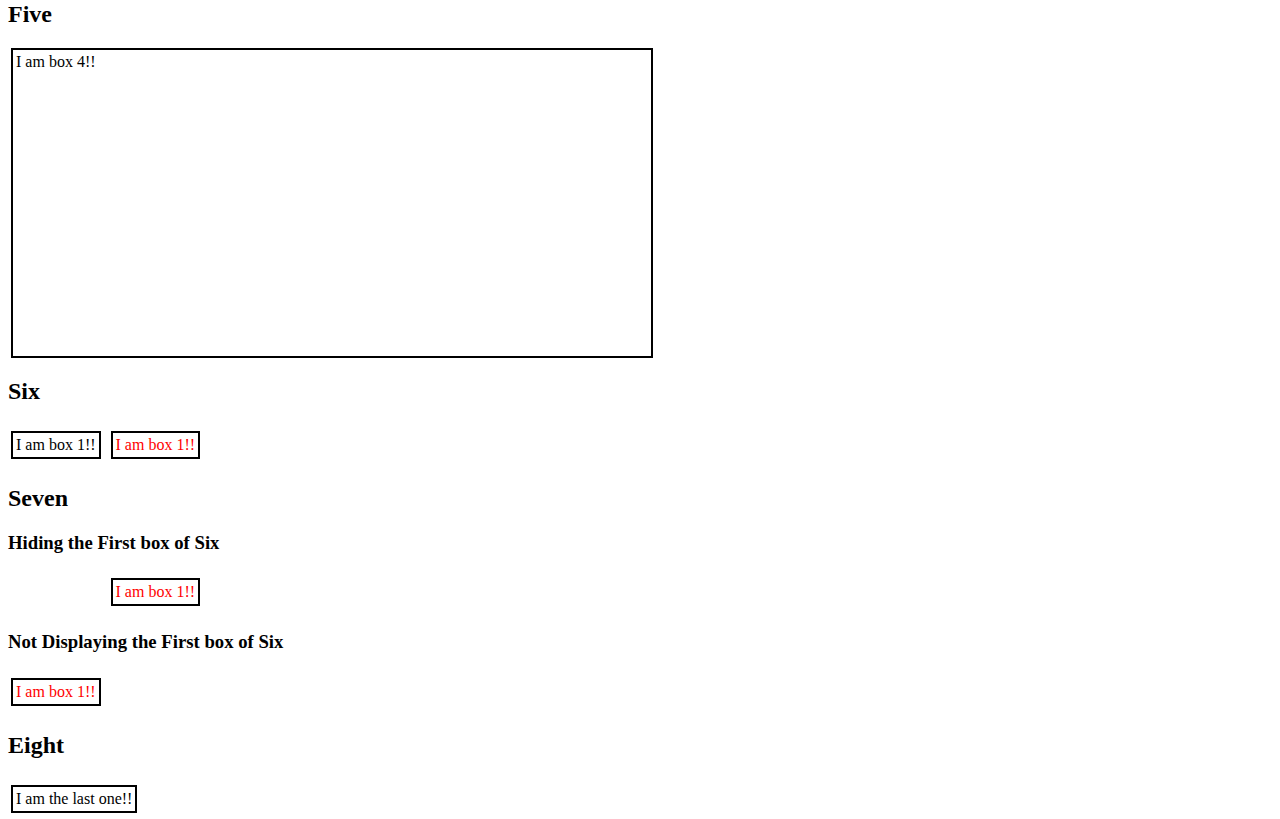
<file: practices/practice1/index.html>
<!DOCTYPE html>
<html lang="en">
  <head>
    <meta charset="UTF-8" />
    <meta name="viewport" content="width=device-width, initial-scale=1.0" />
    <meta http-equiv="X-UA-Compatible" content="ie=edge" />
    <title>CSS Course</title>
    <link rel="stylesheet" href="main.css" />
  </head>
  <body>
    <h1>Assignment - Diving Deeper into CSS</h1>
    <ol>
      <li>
        Build a nice box (<code>div</code>) with some content (e.g. "I'm a
        box!"), padding, a border (style it as you want) and some margin.
      </li>
      <li>
        If you didn't do it already: Set different padding and margin for the
        four different sides of the box.
      </li>
      <li>
        Add the same box below the first box and note if you can identify any
        strange behavior.
      </li>
      <li>Give the first box a height of 100% of the window height.</li>
      <li>
        Set the first box back to a more reasonable height of 300px and set its
        width to 50%.
      </li>
      <li>Position the two boxes next to each other.</li>
      <li>"Hide" box number 1 and see how that changes the page.</li>
      <li>
        Add a hover effect to the the LAST <code>div</code> element. Use
        pseudo-classes for that.
      </li>
    </ol>
    <div class="container">
      <h1>Solution</h1>
      <h2>One</h2>
      <div class="box1">I am box 1!!</div>
      <h2>Two</h2>
      <div class="box2">I am box 2!!</div>
      <h2>Three</h2>
      <div class="box1">I am box 1!!</div>
      <div class="box2">I am box 2!!</div>
      <h2>Four</h2>
      <div class="box3">I am box 3!!</div>
      <h2>Five</h2>
      <div class="box1 box4">I am box 4!!</div>
      <h2>Six</h2>
      <div class="box1 box5">I am box 1!!</div>
      <div class="box1 box5" style="color: red">I am box 1!!</div>
      <h2>Seven</h2>
      <h3>Hiding the First box of Six</h3>
      <div class="box1 box5 invisible">I am box 1!!</div>
      <div class="box1 box5" style="color: red">I am box 1!!</div>
      <h3>Not Displaying the First box of Six</h3>
      <div class="box1 box5 not-displayed">I am box 1!!</div>
      <div class="box1 box5" style="color: red">I am box 1!!</div>
      <h2>Eight</h2>
      <div class="box1 box5">I am the last one!!</div>
    </div>
  </body>
</html>
</file>
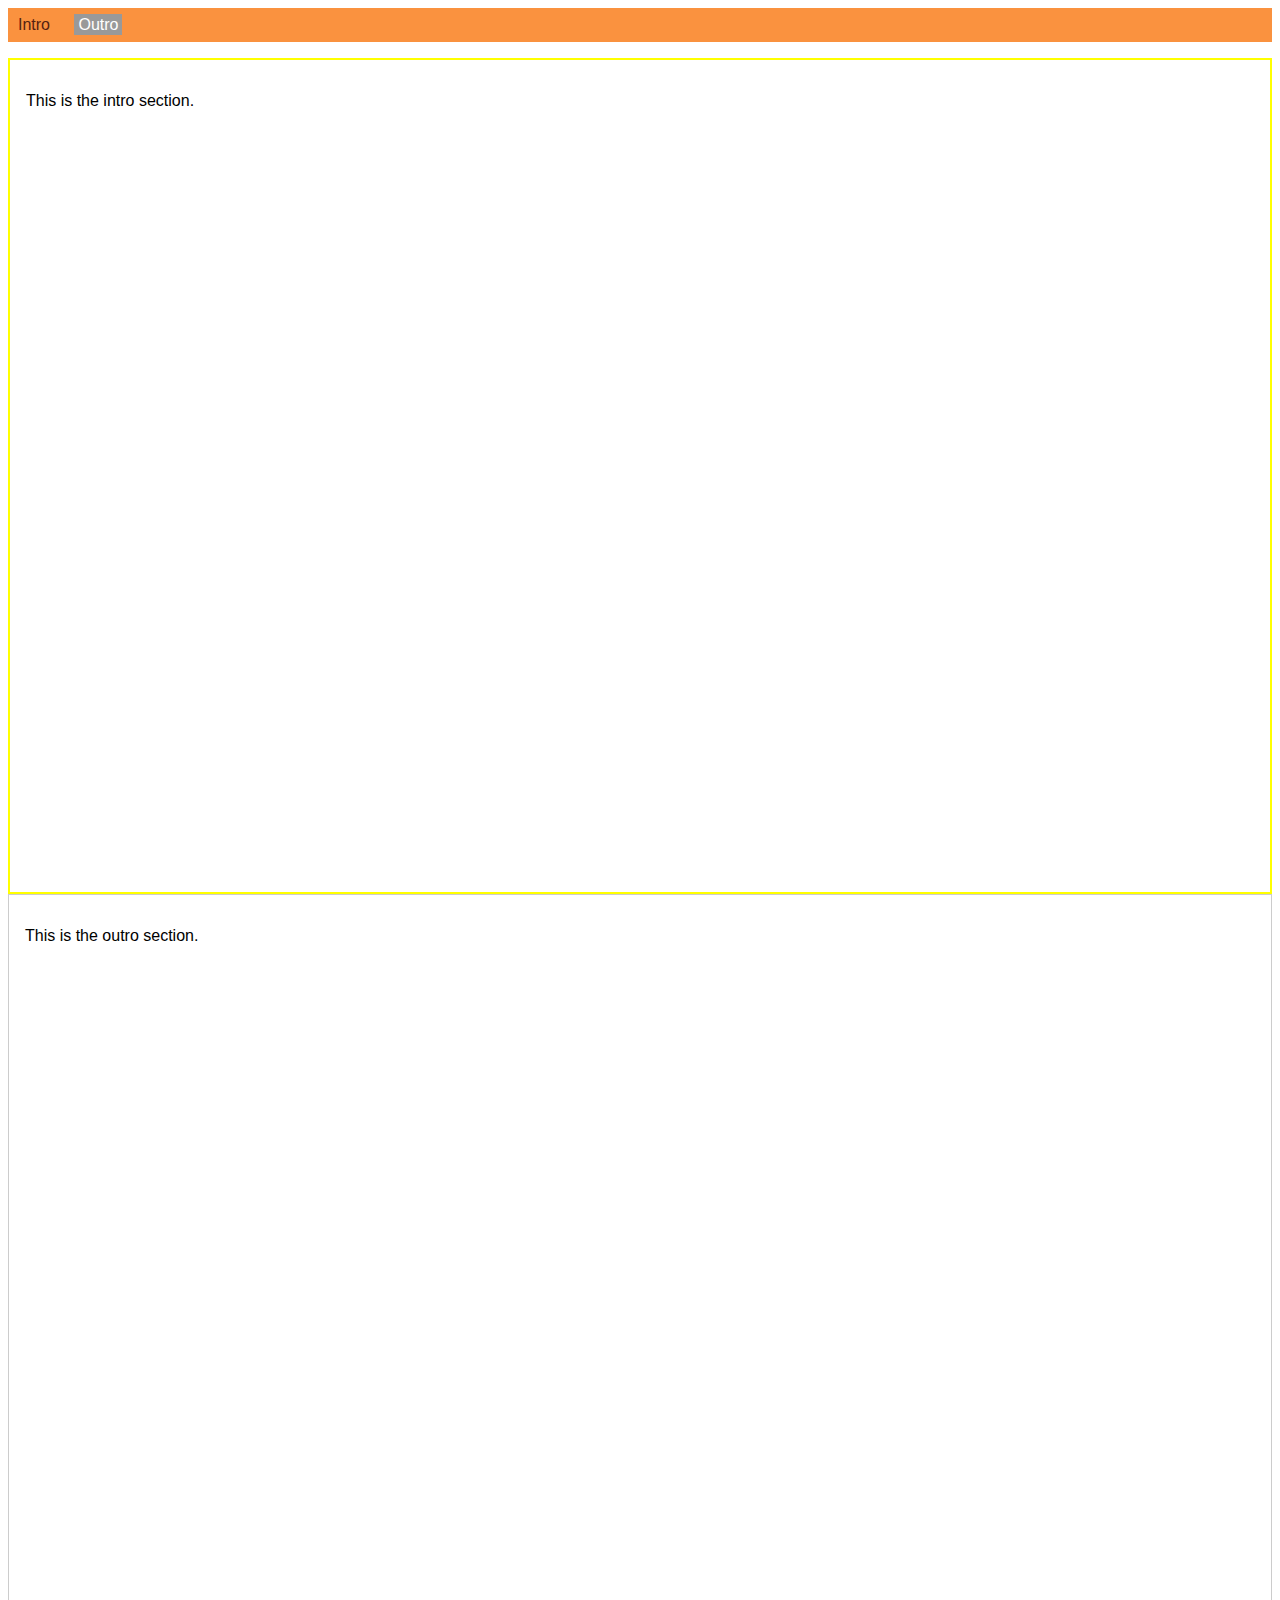
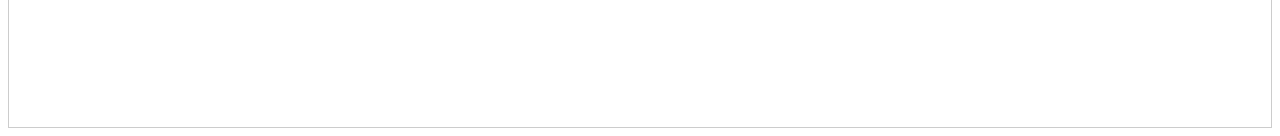
<file: practices/practice2/index.html>
<!DOCTYPE html>
<html lang="en">
  <head>
    <meta charset="UTF-8" />
    <meta name="viewport" content="width=device-width, initial-scale=1.0" />
    <meta http-equiv="X-UA-Compatible" content="ie=edge" />
    <title>CSS Course</title>
    <link rel="stylesheet" href="main.css" />
  </head>

  <body>
    <nav>
      <a href="#intro" class="active">Intro</a>
      <a href="#outro">Outro</a>
    </nav>
    <section id="intro" class="highlighted main-section">
      <p>This is the intro section.</p>
    </section>
    <section id="outro" class="main-section">
      <p>This is the outro section.</p>
    </section>
  </body>
</html>
</file>
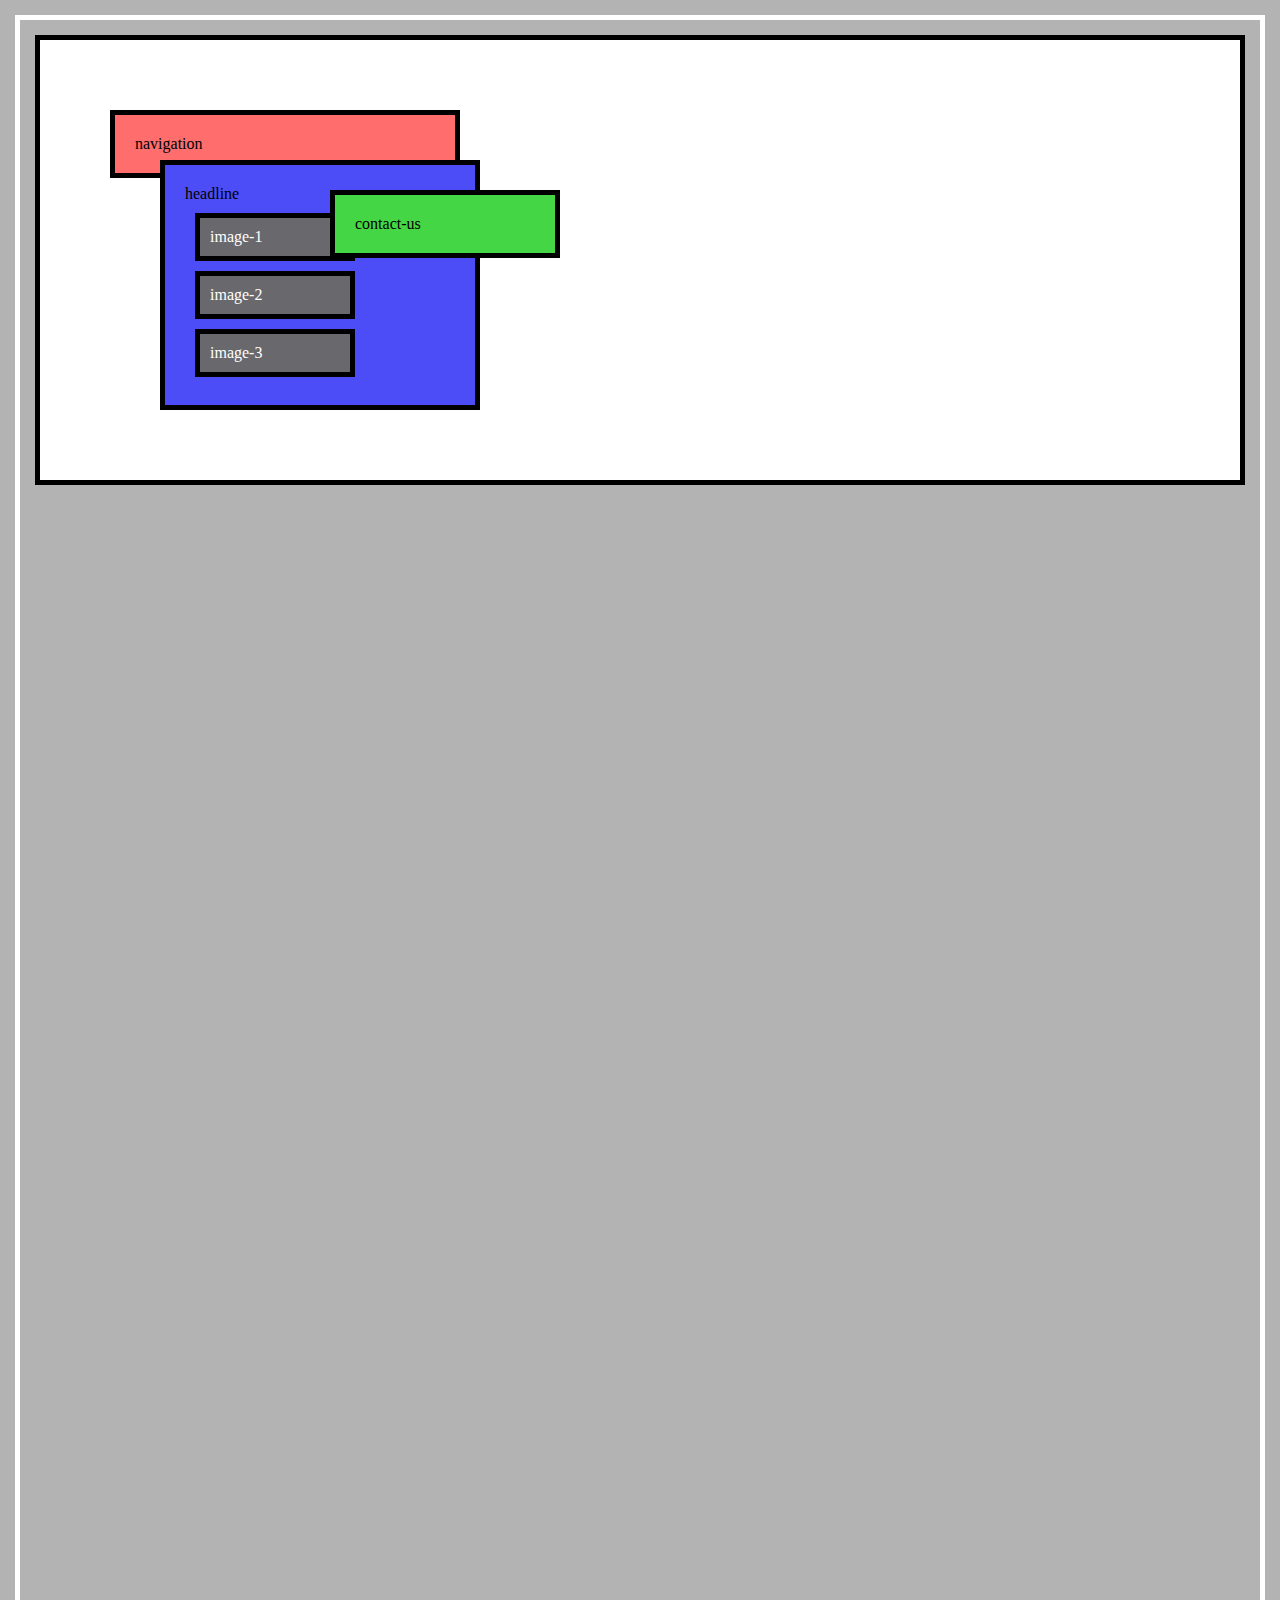
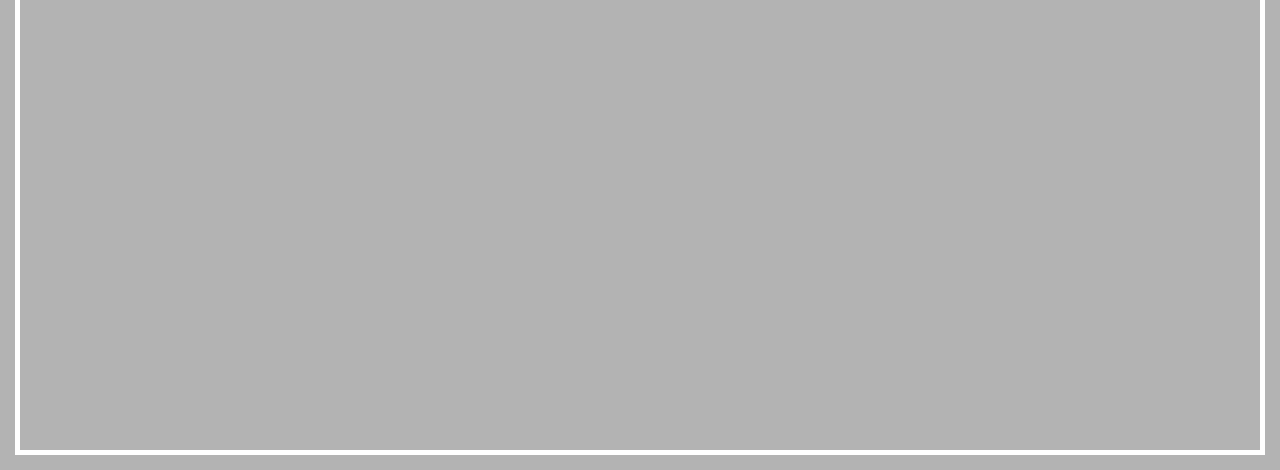
<file: practices/stack-context-example/index.html>
<!DOCTYPE html>
<html lang="en">
    <head>
        <meta charset="UTF-8">
        <meta http-equiv="X-UA-Compatible" content="ie=edge">
        <link rel="stylesheet" href="main.css">
        <title>Position</title>
    </head>
    <body>
        <div class="navigation">navigation</div>
        <div class="headline">headline    
            <div class="image-1">image-1</div>
            <div class="image-2">image-2</div>
            <div class="image-3">image-3</div>
        </div>
        <div class="contact-us">contact-us</div>
    </body>
</html>
</file>
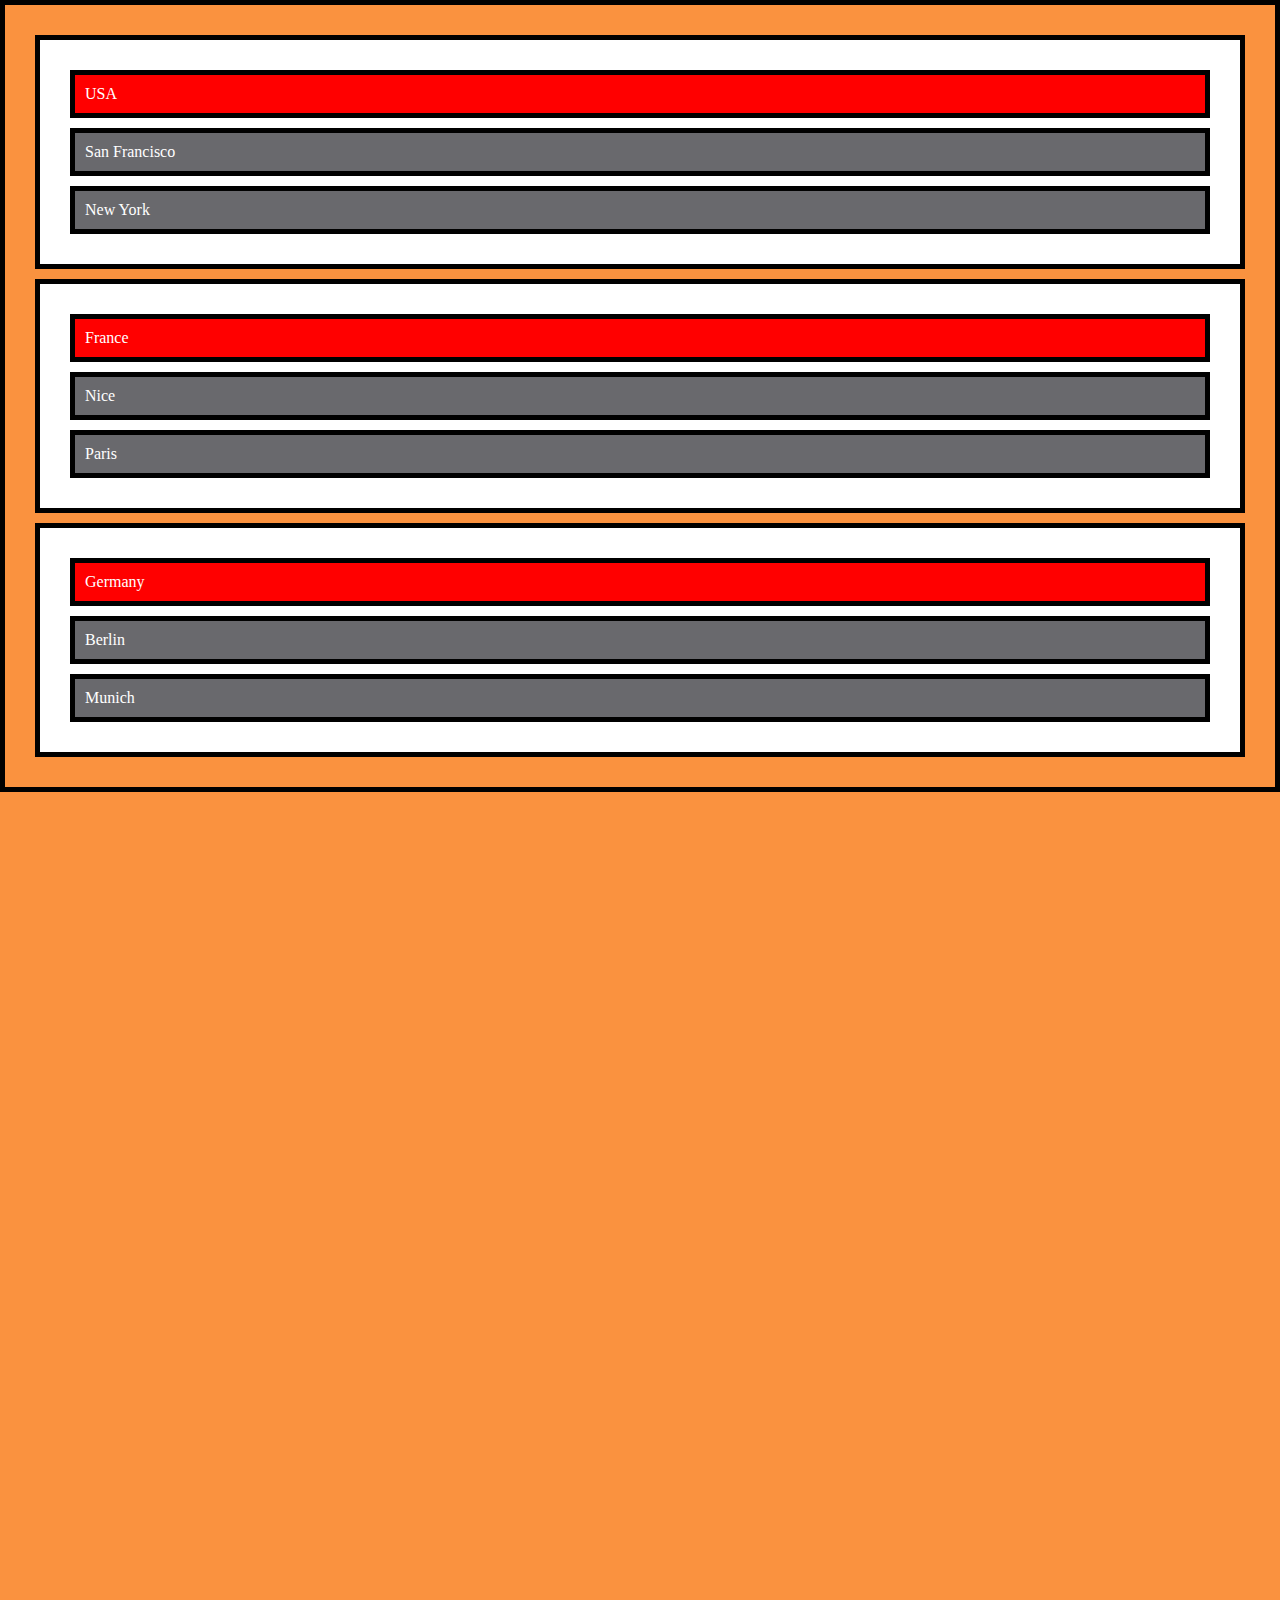
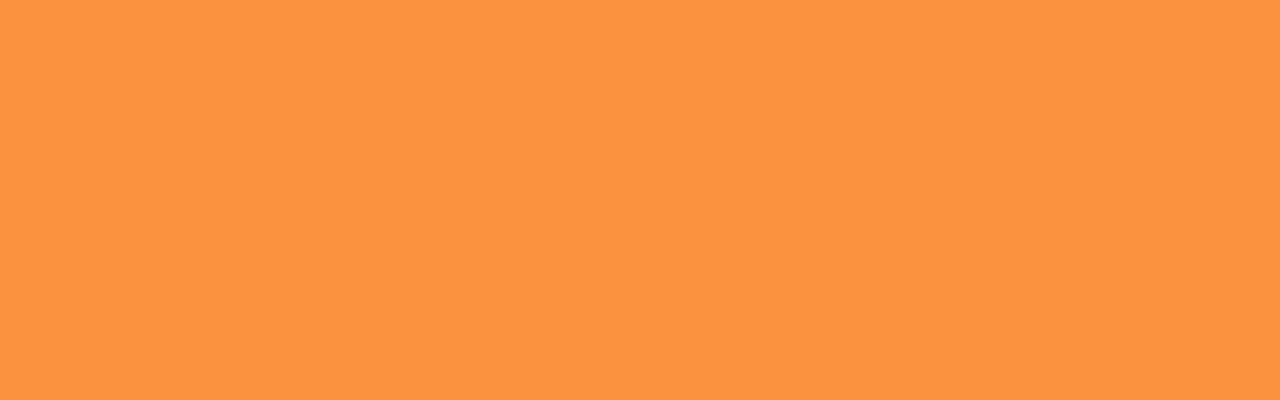
<file: practices/sticky-practice/index.html>
<!DOCTYPE html>
<html lang="en">
    <head>
        <meta charset="UTF-8">
        <meta http-equiv="X-UA-Compatible" content="ie=edge">
        <link rel="stylesheet" href="main.css">
        <title>Position</title>
    </head>
    <body>
        <div class="parent">
            <div class="country">USA</div>
            <div class="cities">San Francisco</div>
            <div class="cities">New York</div>
        </div>
        <div class="parent">
            <div class="country">France</div>
            <div class="cities">Nice</div>
            <div class="cities">Paris</div>
        </div>
        <div class="parent">
            <div class="country">Germany</div>
            <div class="cities">Berlin</div>
            <div class="cities">Munich</div>
        </div>
    </body>
</html>
</file>
<file: shared.css>
@import url("https://fonts.googleapis.com/css2?family=Roboto:ital,wght@1,300&display=swap");

@import url("https://fonts.googleapis.com/css2?family=Anton&display=swap");
@import url("https://fonts.googleapis.com/css2?family=Montserrat:wght@400;700&display=swap");

:root {
  --mango-tango: #f28147;
  --liver: #67443a;
  --onyx: #3b3c40;
  --sinopia: #cb4e22;
  --flame: #ea672e;
}

* {
  box-sizing: border-box;
}
html {
  height: 100%;
}

body {
  font-family: "Montserrat", sans-serif;
  margin: 0;
  padding-top: 3.5rem;
  display: flex;
  flex-direction: column;
}

@supports (display: grid) {
  body {
    height: 100%;
    padding-top: 0;
    display: grid;
    grid-template-rows: 3.5rem auto fit-content(8rem);
    grid-template-areas:
      "header"
      "main"
      "footer";
  }
}

main {
  /* min-height: calc(100vh - 3.5rem - 8rem); */
  /* margin-top: 3.5rem; */
  /* grid-row: 2 / 3; */
  grid-area: main;
}

/* main header */
.main-header {
  position: fixed;
  width: 100%;
  top: 0;
  left: 0;
  z-index: 200;
  background-color: var(--sinopia);
  padding: 0.5rem 1rem;
  display: -webkit-box;
  display: -webkit-flex;
  display: -ms-flexbox;
  display: flex;
  align-items: center;
  justify-content: space-between;
}

.main-header__brand {
  color: var(--mango-tango);
  text-decoration: none;
  font-weight: bold;
  font-size: 1.4rem;
  text-shadow: 0px 2px 2px var(--onyx);
}

.main-header__brand img {
  height: 2.5rem;
  vertical-align: middle;
}

/* end of main header */

/* main nav */
.main-nav {
  display: none;
}

.main-nav__items {
  display: flex;
  align-items: center;

  list-style: none;
  margin: 0;
  padding: 0;
}

.main-nav__item {
  margin: 0 2rem;
}

.main-nav__item a,
.mobile-nav__item a {
  color: rgb(227, 219, 218);
  text-decoration: none;
  font-weight: bold;
  padding: 0.2rem 0;
}

/* .main-nav__item a::after {
    content: "( Link)";
    color: #f28147;
    font-size: 10px;
  } */

.main-nav__item a:hover,
.main-nav__item a:active,
.mobile-nav__item a:hover,
.mobile-nav__item a:active {
  color: white;
  border-bottom: 3px solid rgb(192, 189, 189);
}

.main-nav__item--cta {
  animation: wiggle 200ms 3s 8 ease-out;
}

.main-nav__item--cta,
.mobile-nav__item--cta {
  background: rgba(255, 255, 255, 0.8);
  padding: 0.4rem 0.6rem;
  border-radius: 5px;
}

.main-nav__item--cta a,
.mobile-nav__item--cta a {
  color: var(--mango-tango);
  transition: color 0.2s ease-in-out;
}

.main-nav__item--cta a:hover .main-nav__item--cta a:active,
.mobile-nav__item--cta a:active,
.mobile-nav__item--cta a:hover {
  color: var(--liver);
  border: none;
}

/* end of main nav */

/* footer */
.main-footer {
  background-color: var(--onyx);
  padding: 2rem;
  margin-top: 3rem;
  /* grid-row: 3 / 4; */
  grid-area: footer;
}

.main-footer__links {
  list-style: none;
  margin: 0;
  padding: 0;
  display: flex;
  flex-direction: column;
  align-items: center;
}

.main-footer__link {
  margin: 0.5rem;
}

.main-footer__link a {
  text-decoration: none;
  color: var(--mango-tango);
}

.main-footer__link a:hover,
.main-footer__link a:active {
  color: #fff;
}

/* end of footer */

/* backdrop and modal  */
.backdrop {
  /* temporary */
  display: none;
  opacity: 0;
  transition: opacity 200ms linear;

  position: fixed;
  top: 0;
  left: 0;
  z-index: 100;
  width: 100vw;
  height: 100vh;
  background-color: rgba(0, 0, 0, 0.5);
}

.modal {
  position: fixed;
  /* display: none; */
  z-index: 200;
  opacity: 0;
  transform: translateY(-3rem);
  position: fixed;
  transition: opacity 200ms, transform 500ms ease-in-out;
  top: 20%;
  left: 30%;
  width: 40%;
  background: white;
  padding: 1rem;
  border: 1px solid #ccc;
  box-shadow: 1px 1px 1px rgba(0, 0, 0, 0.5);
}

.modal__title {
  text-align: center;
  margin: 0 0 1rem 0;
}

.modal__actions {
  text-align: center;
}

.modal__action {
  border: 1px solid #0e4f1f;
  background: #0e4f1f;
  text-decoration: none;
  color: white;
  font: inherit;
  padding: 0.5rem 1rem;
  cursor: pointer;
}

.modal__action:hover,
.modal__action:active {
  background: #2ddf5c;
  border-color: #2ddf5c;
}

.modal__action--negative {
  background: red;
  border-color: red;
}

.modal__action--negative:hover,
.modal__action--negative:active {
  background: #ff5454;
  border-color: #ff5454;
}

/* end of backdrop and modal */

/* side-navigation */

.mobile-nav {
  display: none;
  position: fixed;
  z-index: 101;
  top: 0;
  left: 0;
  background: var(--sinopia);
  width: 50%;
  height: 100vh;
}

.mobile-nav__items {
  width: 90%;
  height: 100%;
  list-style: none;
  margin: 10% auto;
  padding: 0;
  display: flex;
  flex-direction: column;
  justify-content: center;
}

.mobile-nav__item {
  margin: 1rem 0;
}

.mobile-nav__item a {
  font-size: 1.5rem;
}

/* end of side-navigation */

/* general button */

.button {
  padding: 0.3rem;
  border: 1.5px solid #ccc;
  background-color: var(--flame);
  color: #fff;
  font: inherit;
  border-radius: 8px;
  font-weight: bold;
  cursor: pointer;
  /* box-shadow: 1px 1px 3px 2px rgba(59, 60, 64, 0.5); */
}

.button:hover,
.button:active {
  background-color: #fff;
  color: var(--mango-tango);
}

.button:focus {
  outline: none;
}

/* end of general button */

/* toggle button for side nav */

.toggle-button {
  width: 2.4rem;
  background: transparent;
  border: none;
  cursor: pointer;
  padding-top: 0;
  padding-bottom: 0;
  vertical-align: middle;
}

.toggle-button:focus {
  outline: none;
}

.toggle-button__bar {
  width: 100%;
  height: 0.2rem;
  background: rgba(255, 255, 255, 0.7);
  display: block;
  margin: 0.4rem 0;
}

/* end of toggle button for side nav */
.open {
  display: block;
  opacity: 1 !important;
  transform: translateY(0) !important;
}

@media (min-width: 40rem) {
  /* toggle-button */

  .toggle-button {
    display: none;
  }

  /* main nav */
  .main-nav {
    display: flex;
  }

  /* brand */
  .msin-header__brand {
    height: 1.4rem;
  }

  /* footer */
  .main-footer__links {
    display: flex;
    flex-direction: row;
    justify-content: space-evenly;
  }
}

/* // animations */

@keyframes wiggle {
  0% {
    transform: rotateZ(0);
  }
  50% {
    transform: rotateZ(-10deg);
  }
  100% {
    transform: rotateZ(10deg);
  }
}
</file>
<file: main.css>
#product-overview {
  position: relative;
  /* background-image: url("./imgs/freedom.jpg") left 10% bottom 20%/cover no-repeat border-box padding-box; */
  background-image: linear-gradient(
      to right,
      rgba(193, 93, 16, 0.4) 1%,
      transparent
    ),
    url("./imgs/freedom.jpg");
  background-size: cover;
  background-position: center 20%;
  background-repeat: no-repeat;
  background-origin: border-box;
  background-clip: padding-box;
  /* fallback color */
  background-color: #cb4e22;
  width: 100vw;
  height: 33vh;
  padding: 0.6rem;
}

#product-overview h1 {
  color: #f6f4f3;
  text-shadow: 1px 1px 2px rgba(244, 93, 18, 0.6);
  font-family: "Anton", sans-serif;
  position: absolute;
  top: 75%;
}

/* @media (min-width: 40rem) and (min-height: 60rem) and (orientation: portrait){ */
@media (min-width: 40rem) {
  #product-overview {
    background-position: 79% 25%;
  }

  #product-overview h1 {
    font-size: 2rem;
    right: 8%;
    top: 15%;
  }
}

.section-title {
  color: #f28147;
  text-align: center;
}

/* plans */
#plans {
  margin-top: 5.6rem;
}

.plan {
  background: #f28147;
  text-align: center;
  padding: 1rem;
  margin: 0.5rem 0;
  width: 100%;
  vertical-align: middle;
}

.plan__annotation {
  background: #fff;
  color: #ea672e;
  box-shadow: 0px 0px 7px 2px rgba(255, 255, 255, 0.4);
  border-radius: 4px;
  padding: 0.4rem 0;
}

.plan--highlighted {
  background: #cb4e22;
  color: #fff;
}

.plan--highlighted .plan__features {
  color: rgba(243, 244, 248, 0.84);
  font-weight: bold;
}

.plan__features {
  list-style: none;
  text-align: center;
  padding: 0;
}

.plan__feature {
  margin: 0.5rem;
}

.plan__title {
  font-weight: bold;
  color: #fff;
}

.plan__price {
  font-weight: bold;
  color: #3b3c40;
}

#key-features {
  background: #67443a;
  margin-top: 5rem;
  padding: 1rem;
}

.key-features__list {
  list-style: none;
  margin: auto;
  padding: 0;
  text-align: center;
}

.key-feature {
  display: block;
  width: 100%;
}

.key-feature__description {
  color: #fff;
  text-align: center;
  font-weight: bold;
}

.key-feature__image {
  background-color: white;
  width: 8rem;
  height: 8rem;
  border-radius: 50%;
  margin: 0 auto;
  padding: 1.25rem;
}

@media (min-width: 40rem) and (orientation: landscape) {
  /* plans */
  .plan__list {
    width: 100%;
    display: flex;
    justify-content: center;
    align-items: center;
  }

  .plan {
    width: 30%;
    min-width: 13rem;
    max-width: 23rem;
    display: flex;
    flex-direction: column;
    justify-content: space-between;
    height: 31rem;
  }

  .plan--highlighted {
    box-shadow: 1px 2px 4px 3px rgba(59, 60, 64, 0.5);
    height: 32rem;
    z-index: 50;
  }

  /* key features */

  .key-feature {
    width: 30%;
    min-width: 12rem;
  }

  .key-features__list {
    display: flex;
    justify-content: center;
  }
}

/* end of plans */
</file>
<file: customers/customers.css>
.testimonial {
  font-size: 20px;
}

/* .testimonial__list {
  width: 80%;
  margin: auto;
} */

.testimonial:first-of-type {
  margin-top: 6rem;
}

.testimonial__image-container {
  width: 65%;
  margin: 0 auto;
  transform: skew(20deg);
  box-shadow: 3px 3px 3px 3px rgba(0, 0, 33, 0.3);
  overflow: hidden;
}

.testimonial__image {
  width: 100%;
  vertical-align: top;
  transform: skew(-20deg) scale(1.4);
}

.testimonial__info {
  text-align: center;
  padding: 0.9rem;
}

#customer-2.testimonial {
  text-align: center;
}

#customer-2 .testimonial__info {
  text-align: center;
}

.testimonial__name {
  margin: 0.2rem;
  font-size: 2rem;
  color: #ff5454;
}

.testimonial__subtitle {
  margin: 0;
  font-size: 1rem;
  color: #ccc;
}

.testimonial__subtitle a {
  color: inherit;
  text-decoration: none;
}

.testimonial__subtitle a:hover,
.testimonial__subtitle a:active {
  color: #7a7a7a;
}

.testimonial__text {
  margin: 0.2rem;
  font-size: 1.1rem;
}

#customer-1:hover .testimonial__image-container {
  animation: flip-customer 0.3s ease-out;
}

@media (min-width: 40rem) {
  .testimonial {
    margin: 3rem auto;
    max-width: 1500px;
    display: flex;
    justify-content: space-around;
    align-items: center;
  }

  .testimonial__info {
    display: inline-block;
    vertical-align: middle;
    width: 35%;
    text-align: right;
  }

  .testimonial__image-container {
    width: 60%;
    max-width: 36rem;
  }

  #customer-2.testimonial {
    text-align: right;
  }

  #customer-2 .testimonial__info {
    text-align: left;
  }
}

@keyframes flip-customer {
  0% {
    transform: rotateY(0) skew(20deg);
  }
  50% {
    transform: rotateY(160deg);
  }
  100% {
    transform: rotateY(360deg);
  }
}
</file>
<file: flexbox-intro/main.css>
* {
  box-sizing: border-box;
  font-size: 1.5rem;
}

html {
  background: #b3b3b3;
  padding: 5px;
}

body {
  background: #b3b3b3;
  padding: 5px;
  margin: 0;
}

.flex-container {
  background: rgb(230, 155, 155);
  padding: 10px;
  border: 5px solid black;
  display: flex;
  flex-wrap: wrap;
  flex-direction: column;
}

.item-1 {
  background: #ff7300;
  color: white;
  padding: 10px;
  border: 5px solid black;
  margin: 10px;
}

.item-2 {
  background: #ff9640;
  color: white;
  padding: 10px;
  border: 5px solid black;
  margin: 10px;
  width: 250px;
  font-size: 1.8rem;
}

.item-3 {
  background: #ff9640;
  color: white;
  padding: 10px;
  border: 5px solid black;
  margin: 10px;
  height: 250px;
}

.item-4 {
  background: #f5c096;
  color: white;
  padding: 10px;
  border: 5px solid black;
  margin: 10px;
  width: 300px;
  height: 300px;
}

.item-5 {
  background: #d3c0b1;
  color: white;
  padding: 10px;
  border: 5px solid black;
  margin: 10px;
  width: 350px;
}

.item-6 {
  background: green;
  color: white;
  padding: 10px;
  border: 5px solid black;
  margin: 10px;
  width: 200px;
}
</file>
<file: grid-intro/main.css>
.container {
  margin: 20px;
  display: grid;
  height: 500px;
  /* grid-template-columns: 200px 5rem 20% auto; */
  grid-template-columns: repeat(4, 25%);
  grid-template-rows: [row-1-start] 5rem [row-1-end row-2-start] minmax(
      10px,
      auto
    ) [row-2-end row-3-start] 100px [row-3-end];
  /* grid-column-gap: 20px;
    grid-row-gap: 10px; */
  grid-gap: 10px;
  grid-template-areas:
    "header header header header"
    ". . main main"
    "footer footer footer footer";
}

.el1 {
  background: rgba(255, 154, 72, 0.5);
}

.el2 {
  background: rgba(255, 0, 0, 0.5);
  /* grid-column-start: 1;
    grid-column-end: -1; */
  /* grid-column: 1 / -1; */
  /* grid-row-start: row-2-start;
    grid-row-end: span 1; */
  /* grid-row: row-2-start / span 1; */
  z-index: 10;
  grid-area: main;
}

.el3 {
  background: rgba(0, 128, 0, 0.5);
  /* grid-column-start: 2;
    grid-column-end: span 3; 
    grid-row-start: row-1-start;
    grid-row-end: row-2-end; */
  grid-area: header;
}

.el4 {
  background: rgba(0, 4, 255, 0.5);
  grid-area: footer;
}
</file>
<file: packages/packages.css>
main {
  padding-top: 2rem;
}

.background {
  position: fixed;
  background: url("../imgs/plans-background.jpg") center/cover;
  filter: grayscale(60%);
  width: 100%;
  height: 100%;
  z-index: -1;
}

.package {
  position: relative;
  width: 80%;
  margin: 1rem 0;
  border-left: none;
  box-shadow: 2px 2px 4px 0 #ccc;
  border-top-right-radius: 10px;
  border-bottom-right-radius: 10px;
  overflow: hidden;
}

.package:hover,
.package:active {
  box-shadow: 2px -4px 6px 0 rgba(59, 60, 64, 0.5);
}

.package a {
  text-decoration: none;
  color: inherit;
  display: block;
  padding: 2rem;
}

.package__title {
  color: rgb(244, 199, 135);
}

.package__badge {
  background-color: rgba(203, 78, 34, 1);
  position: absolute;
  top: 0;
  right: 0;
  margin: 0;
  padding: 0.5px;
  font-size: 1.2rem;
  width: 18rem;
  text-align: center;
  color: #fff;
  transform: rotateZ(45deg) translateX(5.5rem) translateY(-1.4rem);
  /* transform-origin: left top; */
}

.package__subtitle {
  color: #ccc;
}

.package__info {
  padding: 2rem;
  border: 1px solid #777;
  font-size: 1.15rem;
  color: #f28147;
  background-color: #fff;
  font-family: "Roboto", sans-serif;
  font-weight: 300;
  font-style: italic;
}

.clear-fix {
  clear: both;
}

#free {
  background-color: rgba(203, 78, 34, 1);
  float: right;
  border-radius: 0;
  border-top-left-radius: 10px;
  border-bottom-left-radius: 10px;
  text-align: right;
}

#free:hover,
#free:active {
  box-shadow: -2px -4px 6px 0 rgba(59, 60, 64, 0.5);
}

#premium {
  background-color: rgba(59, 60, 64, 1);
}
#premium .package__title {
  color: #fff;
}

#plus {
  background-color: rgba(103, 68, 58, 1);
  margin-top: 2rem;
}

#plus .package__title {
  margin-top: 1.5rem;
}

@media (min-width: 40rem) {
  main {
    margin: 3rem auto;
    max-width: 1500px;
  }

  .package__badge {
    top: 20px;
  }

  #plus .package__title {
    margin-top: 0.5rem;
  }
}

@media (min-width: 1500px) {
  .package {
    border-top-left-radius: 10px;
    border-bottom-left-radius: 10px;
  }
}
</file>
<file: sass-project/main.css>
.char-highlight {
  font-weight: bold;
  font-size: 1.4rem;
  color: #521751;
}

html {
  font-size: 94.75%;
}
@media (min-width: 40rem) {
  html {
    font-size: 125%;
  }
}

body {
  font-family: Arial, sans-serif;
  margin: 0;
}

.container {
  display: -webkit-box;
  display: -ms-flexbox;
  display: -webkit-flex;
  display: flex;
  flex-direction: column;
  flex-wrap: nowrap;
  align-items: center;
  padding: 3rem 0;
  box-sizing: border-box;
}
@media (min-width: 40rem) {
  .container {
    padding: 3rem 0;
  }
}

.sass-section, .sass-details, .sass-introduction {
  border: 0.05rem solid #521751;
  background: #faedfa;
  padding: 1rem;
  text-align: center;
  width: 90%;
  box-sizing: border-box;
}
@media (min-width: 40rem) {
  .sass-section, .sass-details, .sass-introduction {
    width: 30rem;
  }
}

.sass-introduction {
  box-shadow: 0.2rem 0.2rem 0.1rem #ccc;
}
.sass-introduction p {
  margin: 0;
}

.sass-details {
  margin: 2rem 0;
}

.section-header {
  border-bottom: 0.05rem solid #521751;
}
.section-header h1 {
  margin: 0 0 1rem 0;
}

.documentation-links {
  display: -webkit-box;
  display: -ms-flexbox;
  display: -webkit-flex;
  display: flex;
  list-style: none;
  margin: 1rem 0 0 0;
  padding: 0;
  flex-direction: column;
}
.documentation-links li {
  margin: 0.2rem 0;
  background: white;
}
.documentation-links .documentation-link {
  text-decoration: none;
  color: #521751;
  display: block;
  padding: 0.2rem;
  border: 0.05rem solid #521751;
}
.documentation-links .documentation-link:hover, .documentation-links .documentation-link:active {
  color: white;
  background: #fa923f;
  border-color: #fa923f;
}

/*# sourceMappingURL=main.css.map */
</file>
<file: start-hosting/start-hosting.css>
main {
  padding: 1.5rem;
}

.signup-form {
  padding: 1rem;
  display: grid;
  grid-auto-rows: 2rem;
  grid-row-gap: 0.2rem;
}

.signup-title {
  text-align: center;
  font-size: 1.8rem;
  color: #ea672e;
}
.signup-form label {
  padding: 0.7rem;
  font-weight: bold;
}

.signup-form label,
.signup-form input,
.signup-form select {
  display: block;
  width: 100%;
}

/* .signup-form input[type="checkbox"]{  */
.signup-form input[id*="terms"],
.signup-form input[id*="terms"] + label {
  display: inline-block;
  width: auto;
  text-align: center;
  vertical-align: middle;
}

.signup-form input:not([type="checkbox"]),
.signup-form select {
  border: 1px solid #aa7262;
  padding: 0.2rem 0.5rem;
  font: inherit;
}
.signup-form input[type="checkbox"]:checked {
  background-color: #2eea80;
  border-color: green;
}

.signup-form input:focus:not([type="checkbox"]),
.signup-form select:focus {
  outline: none;
  background: rgba(209, 173, 163, 0.5);
  border-color: #67443a;
}

.signup-form input[type="checkbox"] {
  border: 1px solid #67443a;
  width: 1rem;
  height: 1rem;
  -webkit-appearance: none;
  -moz-appearance: none;
  appearance: none;
}

.signup-form input.invalid,
.signup-form select.invalid,
.signup-form :invalid {
  border-color: rgb(243, 12, 12) !important;
  background: rgb(249, 177, 177);
}

.signup-form button[type="submit"] {
  display: block;
  margin-top: 1rem;
}

/* .signup-form button[type="submit"]:disabled {
  background-color: rgba(151, 151, 146, 0.5);
  color: white;
  font-weight: lighter;
} */

button[disabled] {
  background-color: rgba(151, 151, 146, 0.5);
  color: rgb(145, 140, 140);
  font-weight: lighter;
}

/* experimenting */
/* .signup-form button [disabled] {
  background-color: red;
  font-weight: lighter;
} */

@media (min-width: 40rem) {
  .signup-form {
    margin: auto;
    width: 30rem;
    grid-template-columns: 10rem auto;
    grid-row-gap: 1rem;
    grid-column-gap: 2rem;
  }
  .signup-form [id="title"] {
    grid-column: span 2;
  }

  .signup-form__checkbox {
    grid-column: span 2;
  }
}
</file>
<file: practices/posit-example-1/main.css>
html {
  background: #b3b3b3;
  padding: 15px;
  border: 5px solid white;
  margin: 15px;
  height: 2000px;
}

body {
  background: #fa923f;
  padding: 20px;
  border: 5px solid black;
  margin: 0;
}

.parent {
  background: white;
  padding: 20px;
  border: 5px solid black;
  margin: 0;
}

.parent div {
  background: rgb(105, 105, 109);
  color: white;
  padding: 10px;
  border: 5px solid black;
  /* margin: 10px; */
}

.parent .child-1 {
  position: fixed;
  top: 0;
  left: 0;
  width: 100%;
  box-sizing: border-box;
}
</file>
<file: practices/practice1/main.css>
html,
body,
.container {
  height: 100%;
}
.container div:last-child:hover {
  background-color: red;
  color: white;
}

.box1 {
  padding: 3px;
  border: 2px solid black;
  margin: 6px 3px;
}

.box2 {
  padding: 3px 2px 4px 6px;
  border: 2px solid black;
  margin: 6px 3px 1px 8px;
}

.box3 {
  background-color: aqua;
  padding: 3px;
  border: 2px solid black;
  margin: 6px 3px;
  height: 100%;
}

.box4 {
  height: 300px;
  width: 50%;
}

.box5 {
  display: inline-block;
}

.invisible {
  visibility: hidden;
}

.not-displayed {
  display: none;
}
</file>
<file: practices/practice2/main.css>
body {
  font-family: sans-serif;
}

nav {
  margin-bottom: 16px;
  background: #fa923f;
  padding: 8px 0;
}

a {
  text-decoration: none;
  color: white;
  margin: 10px;
}

.main-section {
  height: 800px;
  /* border: 1px solid #ccc !important; */
  border: 1px solid #ccc;
  padding: 16px;
}

.highlighted {
  border: 2px solid yellow;
}

a.active {
  color: #521;
}

a:not(.active) {
  background: #999;
  padding: 2px 4px;
}
</file>
<file: practices/stack-context-example/main.css>
html {
    background: #b3b3b3;
    padding: 15px;
    border: 5px solid white;
    margin: 15px;
    height: 2000px;
}

body {
    background: white;
    padding: 20px;
    border: 5px solid black;
    margin: 0;
    height: 400px;
}
  
.navigation, .headline, .contact-us {
    padding: 20px;
    border: 5px solid black;
    margin: 10px;
    position: fixed;
}
  
.headline div {
    background: rgb(105, 105, 109);
    color: white;
    padding: 10px;
    border: 5px solid black;
    margin: 10px;
    width: 130px;
}

.navigation {
    background: rgb(255, 109, 109);
    top: 100px;
    left: 100px;
    width: 300px;
}

.headline {
    background: rgb(77, 77, 248);
    top: 150px;
    left: 150px;
    width: 270px;
    height: 200px;
}

.contact-us {
    background: rgb(69, 214, 69);
    top: 180px;
    left: 320px;
    width: 180px;
}

.image-1 {
    top: 200px;
    left: 230px; 
}

.image-2 {
    top: 230px;
    left: 260px;
}

.image-3 {
    left: 300px;
    top: 260px;
}
</file>
<file: practices/sticky-practice/main.css>
html {
  /*background: #b3b3b3;
    padding: 15px;
    border: 5px solid white;
    margin: 15px;*/
  height: 2000px;
}

body {
  background: #fa923f;
  padding: 20px;
  border: 5px solid black;
  margin: 0;
}

.parent {
  background: white;
  padding: 20px;
  border: 5px solid black;
  margin: 10px;
}

.parent .country {
  background: red;
  color: white;
  padding: 10px;
  border: 5px solid black;
  margin: 10px;
  position: sticky;
  top: 20px;
}

.parent .cities {
  background: rgb(105, 105, 109);
  color: white;
  padding: 10px;
  border: 5px solid black;
  margin: 10px;
}
</file>
